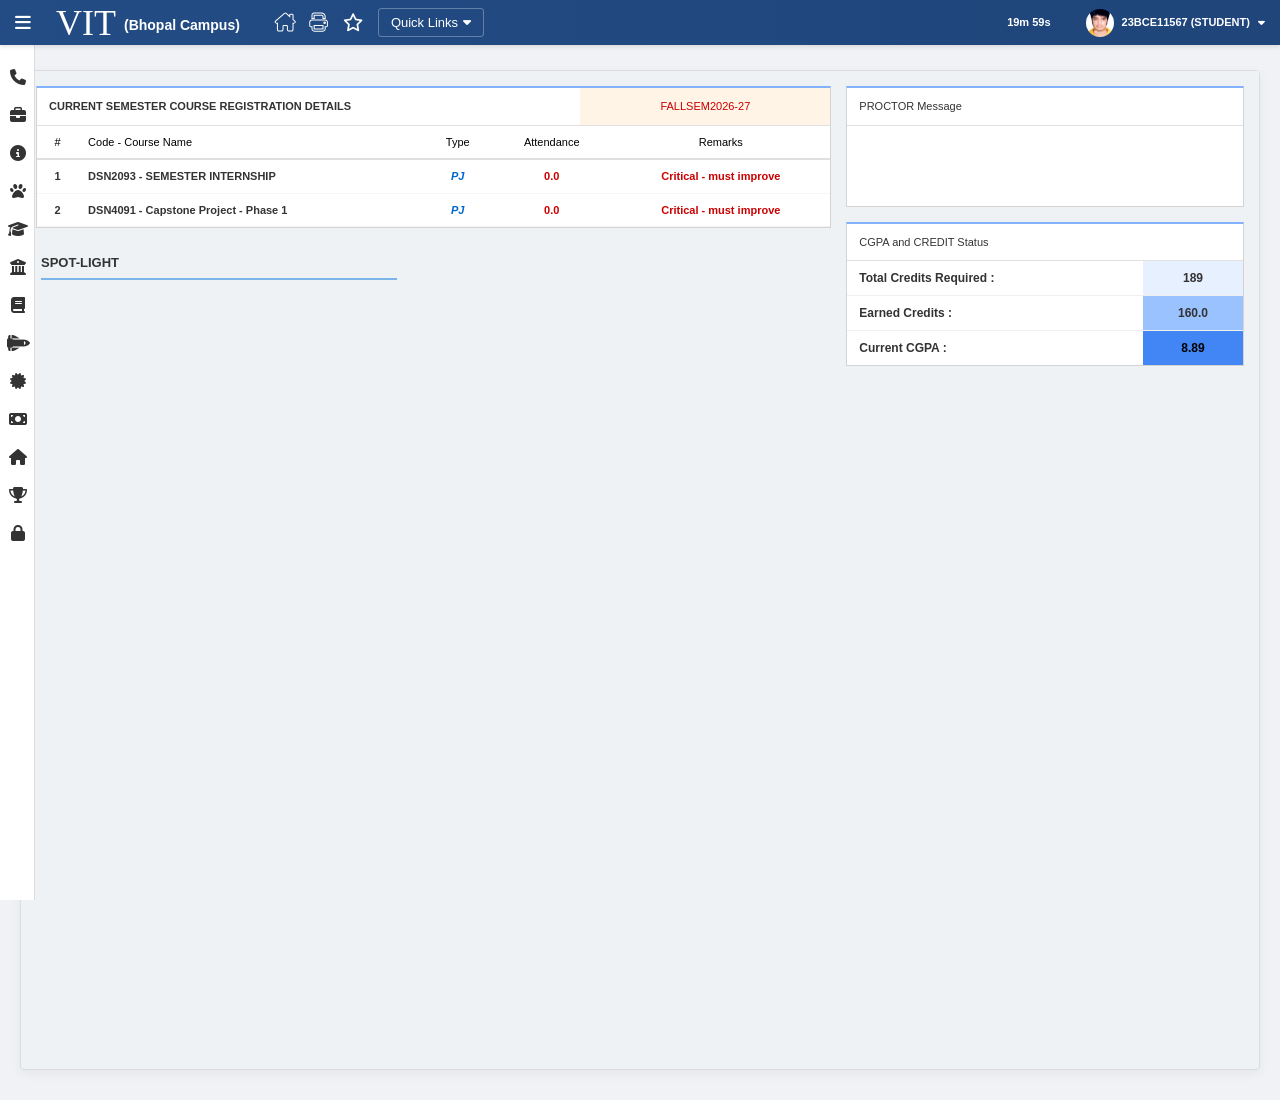
<file: index.html>
<!DOCTYPE html>
<html lang="en">

<head>
    <meta charset="UTF-8">
    <meta name="viewport" content="width=720">
    <title>VIT Bhopal Student Portal Clone</title>
    <link rel="stylesheet" href="styles.css?v=2">
    <!-- FontAwesome for Icons -->
    <link rel="stylesheet" href="https://cdnjs.cloudflare.com/ajax/libs/font-awesome/6.4.0/css/all.min.css">
    <!-- Google Fonts -->
</head>

<body>

    <!-- Top Navbar -->
    <nav class="navbar">
        <div class="nav-left">
            <button class="hamburger-btn" id="hamburger-btn"><i class="fa-solid fa-bars"></i></button>
            <div class="logo-group">
                <span class="vit-logo">VIT</span>
                <span class="campus-text">(Bhopal Campus)</span>
            </div>
            <div class="nav-actions">
                <button class="icon-btn" onclick="window.location.href='index.html'"><i class="fa-solid fa-house-chimney" style="color: transparent; -webkit-text-stroke: 1px #ffffff;"></i></button>
                <button class="icon-btn"><i class="fa-solid fa-print" style="color: transparent; -webkit-text-stroke: 1px #ffffff;"></i></button>
                <button class="icon-btn"><i class="fa-regular fa-star"></i></button>
                <button class="dropdown-btn">Quick Links <i class="fa-solid fa-caret-down"
                        style="margin-left:5px;"></i></button>
            </div>
        </div>
        <div class="nav-right">
            <div class="session-timer">
                <span id="session-timer">Session Time : 17m 22s</span>
            </div>
            <div class="user-profile-nav">
                <img src="image.png" alt="User" class="avatar-small">
                <span class="user-id">23BCE11567 (STUDENT) <i class="fa-solid fa-caret-down"
                        style="margin-left:5px;"></i></span>
            </div>
        </div>
    </nav>

    <div class="main-container">
        <!-- Left Sidebar -->
        <aside class="sidebar" id="sidebar">
            <div class="sidebar-item">
                <button class="sidebar-icon"><i class="fa-solid fa-phone"></i></button>
                <div class="popup-menu" style="min-width: 150px; padding:0;">
                    <div class="popup-item" style="padding: 10px 20px;"><i class="fa-solid fa-phone"
                            style="font-size:12px; margin-right: 5px"></i> Contact Us</div>
                </div>
            </div>
            <div class="sidebar-item">
                <button class="sidebar-icon"><i class="fa-solid fa-briefcase"></i></button>
                <div class="popup-menu">
                    <div class="popup-title">My Info</div>
                    <a href="profile.html" class="popup-item" style="text-decoration:none; color:inherit; display:block;"><i class="fa-regular fa-circle-dot"></i> Profile</a>
                    <a href="credentials.html" class="popup-item" style="text-decoration:none; color:inherit; display:block;"><i class="fa-regular fa-circle-dot"></i> Credentials</a>
                    <div class="popup-item"><i class="fa-regular fa-circle-dot"></i> Acknowledgement View</div>
                    <div class="popup-item"><i class="fa-regular fa-circle-dot"></i> Student Bank Info</div>
                    <div class="popup-item"><i class="fa-regular fa-circle-dot"></i> AAPAR ID Upload</div>
                </div>
            </div>
            <div class="sidebar-item">
                <button class="sidebar-icon"><i class="fa-solid fa-circle-info"></i></button>
                <div class="popup-menu">
                    <div class="popup-title">Info Corner</div>
                    <div class="popup-item"><i class="fa-regular fa-circle-dot"></i> FAQ</div>
                    <div class="popup-item"><i class="fa-regular fa-circle-dot"></i> Spotlight</div>
                    <div class="popup-item"><i class="fa-regular fa-circle-dot"></i> General</div>
                </div>
            </div>
            <div class="sidebar-item">
                <button class="sidebar-icon"><i class="fa-solid fa-paw"></i></button>
                <div class="popup-menu">
                    <div class="popup-title">Proctor</div>
                    <div class="popup-item"><i class="fa-regular fa-circle-dot"></i> Proctor Details</div>
                    <div class="popup-item"><i class="fa-regular fa-circle-dot"></i> Proctor Message</div>
                </div>
            </div>
            <div class="sidebar-item">
                <button class="sidebar-icon"><i class="fa-solid fa-graduation-cap"></i></button>
                <div class="popup-menu">
                    <div class="popup-title">Academics</div>
                    <div class="popup-item"><i class="fa-regular fa-circle-dot"></i> Faculty Info</div>
                    <div class="popup-item"><i class="fa-regular fa-circle-dot"></i> Class Messages</div>
                    <div class="popup-item"><i class="fa-regular fa-circle-dot"></i> My Curriculum</div>
                    <div class="popup-item"><i class="fa-regular fa-circle-dot"></i> Time Table</div>
                    <div class="popup-item"><i class="fa-regular fa-circle-dot"></i> Class Attendance</div>
                    <div class="popup-item"><i class="fa-regular fa-circle-dot"></i> Course Page</div>
                    <div class="popup-item"><i class="fa-regular fa-circle-dot"></i> QCM View</div>
                    <div class="popup-item"><i class="fa-regular fa-circle-dot"></i> Academics Calendar</div>
                    <div class="popup-item"><i class="fa-regular fa-circle-dot"></i> Course Withdraw</div>
                </div>
            </div>
            <div class="sidebar-item">
                <button class="sidebar-icon"><i class="fa-solid fa-building-columns"></i></button>
                <div class="popup-menu">
                    <div class="popup-title">Research</div>
                    <div class="popup-item"><i class="fa-regular fa-circle-dot"></i> My Research Profile</div>
                    <div class="popup-item"><i class="fa-regular fa-circle-dot"></i> Course Work Registration</div>
                    <div class="popup-item"><i class="fa-regular fa-circle-dot"></i> Registration Status</div>
                    <div class="popup-item"><i class="fa-regular fa-circle-dot"></i> Meeting info</div>
                </div>
            </div>
            <div class="sidebar-item">
                <button class="sidebar-icon"><i class="fa-solid fa-book"></i></button>
                <div class="popup-menu">
                    <div class="popup-title">Examination</div>
                    <div class="popup-item"><i class="fa-regular fa-circle-dot"></i> Exam Schedule</div>
                    <div class="popup-item"><i class="fa-regular fa-circle-dot"></i> Online Exam Schedule</div>
                    <div class="popup-item"><i class="fa-regular fa-circle-dot"></i> Offline Exam Schedule</div>
                    <div class="popup-item"><i class="fa-regular fa-circle-dot"></i> Marks</div>
                    <div class="popup-item"><i class="fa-regular fa-circle-dot"></i> Grades</div>
                    <div class="popup-item"><i class="fa-regular fa-circle-dot"></i> Paper See/Rev</div>
                    <div class="popup-item"><i class="fa-regular fa-circle-dot"></i> Grade History</div>
                    <div class="popup-item"><i class="fa-regular fa-circle-dot"></i> Arrear/ReFAT Details</div>
                    <div class="popup-item"><i class="fa-regular fa-circle-dot"></i> Re-Exam Application</div>
                    <div class="popup-item"><i class="fa-regular fa-circle-dot"></i> Supplementry Registration</div>
                </div>
            </div>
            <div class="sidebar-item">
                <button class="sidebar-icon"><i class="fa-solid fa-space-shuttle shuttle-icon"></i></button>
                <div class="popup-menu">
                    <div class="popup-title">Services</div>
                    <div class="popup-item"><i class="fa-regular fa-circle-dot"></i> PAT Registration</div>
                    <div class="popup-item"><i class="fa-regular fa-circle-dot"></i> Transcript Request</div>
                    <div class="popup-item"><i class="fa-regular fa-circle-dot"></i> Late Hour Request</div>
                    <div class="popup-item"><i class="fa-regular fa-circle-dot"></i> Water Facility</div>
                    <div class="popup-item"><i class="fa-regular fa-circle-dot"></i> Transport Facility</div>
                </div>
            </div>
            <div class="sidebar-item">
                <button class="sidebar-icon"><i class="fa-solid fa-certificate"></i></button>
                <div class="popup-menu">
                    <div class="popup-title">Bonafide</div>
                    <div class="popup-item"><i class="fa-regular fa-circle-dot"></i> Apply Bonafide</div>
                </div>
            </div>
            <div class="sidebar-item">
                <button class="sidebar-icon"><i class="fa-solid fa-money-bill"></i></button>
                <div class="popup-menu">
                    <div class="popup-title">Online Payments</div>
                    <div class="popup-item"><i class="fa-regular fa-circle-dot"></i> Payments</div>
                    <div class="popup-item"><i class="fa-regular fa-circle-dot"></i> Payment Receipts</div>
                    <div class="popup-item"><i class="fa-regular fa-circle-dot"></i> Fees Intimation</div>
                    <div class="popup-item"><i class="fa-regular fa-circle-dot"></i> Hostel Fees Intimation</div>
                </div>
            </div>
            <div class="sidebar-item">
                <button class="sidebar-icon"><i class="fa-solid fa-house"></i></button>
                <div class="popup-menu">
                    <div class="popup-title">Hostels</div>
                    <div class="popup-item"><i class="fa-regular fa-circle-dot"></i> Leave Request</div>
                    <div class="popup-item"><i class="fa-regular fa-circle-dot"></i> Leave History</div>
                    <div class="popup-item"><i class="fa-regular fa-circle-dot"></i> Biometric Report</div>
                    <div class="popup-item"><i class="fa-regular fa-circle-dot"></i> Hostel Room Allotment</div>
                </div>
            </div>
            <div class="sidebar-item">
                <button class="sidebar-icon"><i class="fa-solid fa-trophy"></i></button>
                <div class="popup-menu">
                    <div class="popup-title">SW Events</div>
                    <div class="popup-item"><i class="fa-regular fa-circle-dot"></i> Event Requisition</div>
                    <div class="popup-item"><i class="fa-regular fa-circle-dot"></i> Event Attendance</div>
                    <div class="popup-item"><i class="fa-regular fa-circle-dot"></i> Event Registration</div>
                </div>
            </div>
            <div class="sidebar-item">
                <button class="sidebar-icon"><i class="fa-solid fa-lock"></i></button>
                <div class="popup-menu">
                    <div class="popup-title">My Account</div>
                    <div class="popup-item"><i class="fa-regular fa-circle-dot"></i> Backup Codes</div>
                    <div class="popup-item"><i class="fa-regular fa-circle-dot"></i> Change Password</div>
                </div>
            </div>
        </aside>

        <!-- Main Content Area -->
        <main class="content-area" style="background-color: #eef2f5;">
    <div class="homepage-grid">
        <div class="homepage-left">
            <!-- CURRENT SEMESTER COURSE REGISTRATION DETAILS -->
            <div class="home-card">
                <div class="header-with-badge">
                    <div class="header-title">CURRENT SEMESTER COURSE REGISTRATION DETAILS</div>
                    <div class="badge-light">FALLSEM2026-27</div>
                </div>
                <div class="home-card-body p-0">
                    <table class="home-table">
                        <thead>
                            <tr>
                                <th>#</th>
                                <th>Code - Course Name</th>
                                <th>Type</th>
                                <th>Attendance</th>
                                <th>Remarks</th>
                            </tr>
                        </thead>
                        <tbody>
                            <tr>
                                <td>1</td>
                                <td>DSN2093 - SEMESTER INTERNSHIP</td>
                                <td class="text-blue italic">PJ</td>
                                <td class="text-red">0.0</td>
                                <td class="text-red">Critical - must improve</td>
                            </tr>
                            <tr>
                                <td>2</td>
                                <td>DSN4091 - Capstone Project - Phase 1</td>
                                <td class="text-blue italic">PJ</td>
                                <td class="text-red">0.0</td>
                                <td class="text-red">Critical - must improve</td>
                            </tr>
                        </tbody>
                    </table>
                </div>
            </div>

            <!-- SPOT-LIGHT -->
            <div class="spotlight-container">
                <div class="spotlight-text">SPOT-LIGHT</div>
            </div>
        </div>

        <div class="homepage-right">
            <!-- PROCTOR Message -->
            <div class="home-card">
                <div class="home-card-header" style="padding: 10px 12px; font-weight: normal; font-size: 11px;">
                    PROCTOR Message
                </div>
                <div class="home-card-body" style="height: 80px;">
                </div>
            </div>

            <!-- CGPA and CREDIT Status -->
            <div class="home-card mt-3">
                <div class="home-card-header" style="padding: 10px 12px; font-weight: normal; font-size: 11px;">
                    CGPA and CREDIT Status
                </div>
                <div class="home-card-body p-0">
                    <table class="home-table no-border">
                        <tbody>
                            <tr>
                                <td>Total Credits Required :</td>
                                <td class="bg-light-blue1">189</td>
                            </tr>
                            <tr>
                                <td>Earned Credits :</td>
                                <td class="bg-light-blue2">160.0</td>
                            </tr>
                            <tr>
                                <td>Current CGPA :</td>
                                <td class="bg-blue-primary" style="color: black !important;">8.89</td>
                            </tr>
                        </tbody>
                    </table>
                </div>
            </div>
        </div>
    </div>
</main>
    </div>

    <script src="script.js"></script>
    <!-- VTOP Menu Drawer -->
    <div class="vtop-drawer-overlay" id="vtopDrawerOverlay"></div>
    <div class="vtop-drawer" id="vtopDrawer">
        <div class="vtop-drawer-header">
            <span>VTOP Menu</span>
            <button class="drawer-close-btn" id="drawerCloseBtn"><i class="fa-solid fa-bars"></i></button>
        </div>
        <div class="vtop-drawer-body">
            <a href="#" class="drawer-item-link">
                <div><i class="fa-solid fa-phone"></i> Contact Us</div>
            </a>
            
            <div class="drawer-item accordion-drawer active">
                <div class="drawer-item-header">
                    <div><i class="fa-solid fa-briefcase"></i> My Info</div>
                    <i class="fa-solid fa-chevron-down drawer-chevron"></i>
                </div>
                <div class="drawer-submenu">
                    <a href="profile.html"><i class="fa-regular fa-circle-dot"></i> Profile</a>
                    <a href="credentials.html"><i class="fa-regular fa-circle-dot"></i> Credentials</a>
                    <a href="#"><i class="fa-regular fa-circle-dot"></i> Acknowledgement View</a>
                    <a href="#"><i class="fa-regular fa-circle-dot"></i> Student Bank Info</a>
                    <a href="#"><i class="fa-regular fa-circle-dot"></i> AAPAR ID Upload</a>
                </div>
            </div>
            
            <div class="drawer-item accordion-drawer">
                <div class="drawer-item-header">
                    <div><i class="fa-solid fa-circle-info"></i> Info Corner</div>
                    <i class="fa-solid fa-chevron-down drawer-chevron"></i>
                </div>
                <div class="drawer-submenu">
                    <a href="#"><i class="fa-regular fa-circle-dot"></i> FAQ</a>
                    <a href="#"><i class="fa-regular fa-circle-dot"></i> Spotlight</a>
                    <a href="#"><i class="fa-regular fa-circle-dot"></i> General</a>
                </div>
            </div>
            
            <div class="drawer-item accordion-drawer">
                <div class="drawer-item-header">
                    <div><i class="fa-solid fa-paw"></i> Proctor</div>
                    <i class="fa-solid fa-chevron-down drawer-chevron"></i>
                </div>
                <div class="drawer-submenu">
                    <a href="#"><i class="fa-regular fa-circle-dot"></i> Proctor Details</a>
                    <a href="#"><i class="fa-regular fa-circle-dot"></i> Proctor Message</a>
                </div>
            </div>

            <div class="drawer-item accordion-drawer">
                <div class="drawer-item-header">
                    <div><i class="fa-solid fa-graduation-cap"></i> Academics</div>
                    <i class="fa-solid fa-chevron-down drawer-chevron"></i>
                </div>
                <div class="drawer-submenu">
                    <a href="#"><i class="fa-regular fa-circle-dot"></i> Faculty Info</a>
                    <a href="#"><i class="fa-regular fa-circle-dot"></i> Class Messages</a>
                    <a href="#"><i class="fa-regular fa-circle-dot"></i> My Curriculum</a>
                    <a href="#"><i class="fa-regular fa-circle-dot"></i> Time Table</a>
                    <a href="#"><i class="fa-regular fa-circle-dot"></i> Class Attendance</a>
                    <a href="#"><i class="fa-regular fa-circle-dot"></i> Course Page</a>
                </div>
            </div>

            <div class="drawer-item accordion-drawer">
                <div class="drawer-item-header">
                    <div><i class="fa-solid fa-building-columns"></i> Research</div>
                    <i class="fa-solid fa-chevron-down drawer-chevron"></i>
                </div>
                <div class="drawer-submenu">
                    <a href="#"><i class="fa-regular fa-circle-dot"></i> My Research Profile</a>
                    <a href="#"><i class="fa-regular fa-circle-dot"></i> Course Work Registration</a>
                    <a href="#"><i class="fa-regular fa-circle-dot"></i> Registration Status</a>
                    <a href="#"><i class="fa-regular fa-circle-dot"></i> Meeting info</a>
                </div>
            </div>

            <div class="drawer-item accordion-drawer">
                <div class="drawer-item-header">
                    <div><i class="fa-solid fa-book"></i> Examination</div>
                    <i class="fa-solid fa-chevron-down drawer-chevron"></i>
                </div>
                <div class="drawer-submenu">
                    <a href="#"><i class="fa-regular fa-circle-dot"></i> Exam Schedule</a>
                    <a href="#"><i class="fa-regular fa-circle-dot"></i> Marks</a>
                    <a href="#"><i class="fa-regular fa-circle-dot"></i> Grades</a>
                </div>
            </div>

            <div class="drawer-item accordion-drawer">
                <div class="drawer-item-header">
                    <div><i class="fa-solid fa-space-shuttle shuttle-icon"></i> Services</div>
                    <i class="fa-solid fa-chevron-down drawer-chevron"></i>
                </div>
                <div class="drawer-submenu">
                    <a href="#"><i class="fa-regular fa-circle-dot"></i> PAT Registration</a>
                    <a href="#"><i class="fa-regular fa-circle-dot"></i> Transcript Request</a>
                </div>
            </div>

            <div class="drawer-item accordion-drawer">
                <div class="drawer-item-header">
                    <div><i class="fa-solid fa-certificate"></i> Bonafide</div>
                    <i class="fa-solid fa-chevron-down drawer-chevron"></i>
                </div>
                <div class="drawer-submenu">
                    <a href="#"><i class="fa-regular fa-circle-dot"></i> Apply Bonafide</a>
                </div>
            </div>

            <div class="drawer-item accordion-drawer">
                <div class="drawer-item-header">
                    <div><i class="fa-solid fa-money-bill"></i> Online Payments</div>
                    <i class="fa-solid fa-chevron-down drawer-chevron"></i>
                </div>
                <div class="drawer-submenu">
                    <a href="#"><i class="fa-regular fa-circle-dot"></i> Payments</a>
                </div>
            </div>

            <div class="drawer-item accordion-drawer">
                <div class="drawer-item-header">
                    <div><i class="fa-solid fa-house"></i> Hostels</div>
                    <i class="fa-solid fa-chevron-down drawer-chevron"></i>
                </div>
                <div class="drawer-submenu">
                    <a href="#"><i class="fa-regular fa-circle-dot"></i> Leave Request</a>
                </div>
            </div>

            <div class="drawer-item accordion-drawer">
                <div class="drawer-item-header">
                    <div><i class="fa-solid fa-trophy"></i> SW Events</div>
                    <i class="fa-solid fa-chevron-down drawer-chevron"></i>
                </div>
                <div class="drawer-submenu">
                    <a href="#"><i class="fa-regular fa-circle-dot"></i> Event Registration</a>
                </div>
            </div>

            <div class="drawer-item accordion-drawer">
                <div class="drawer-item-header">
                    <div><i class="fa-solid fa-lock"></i> My Account</div>
                    <i class="fa-solid fa-chevron-down drawer-chevron"></i>
                </div>
                <div class="drawer-submenu">
                    <a href="#"><i class="fa-regular fa-circle-dot"></i> Change Password</a>
                </div>
            </div>

        </div>
    </div>

</body>

</html>
</file>
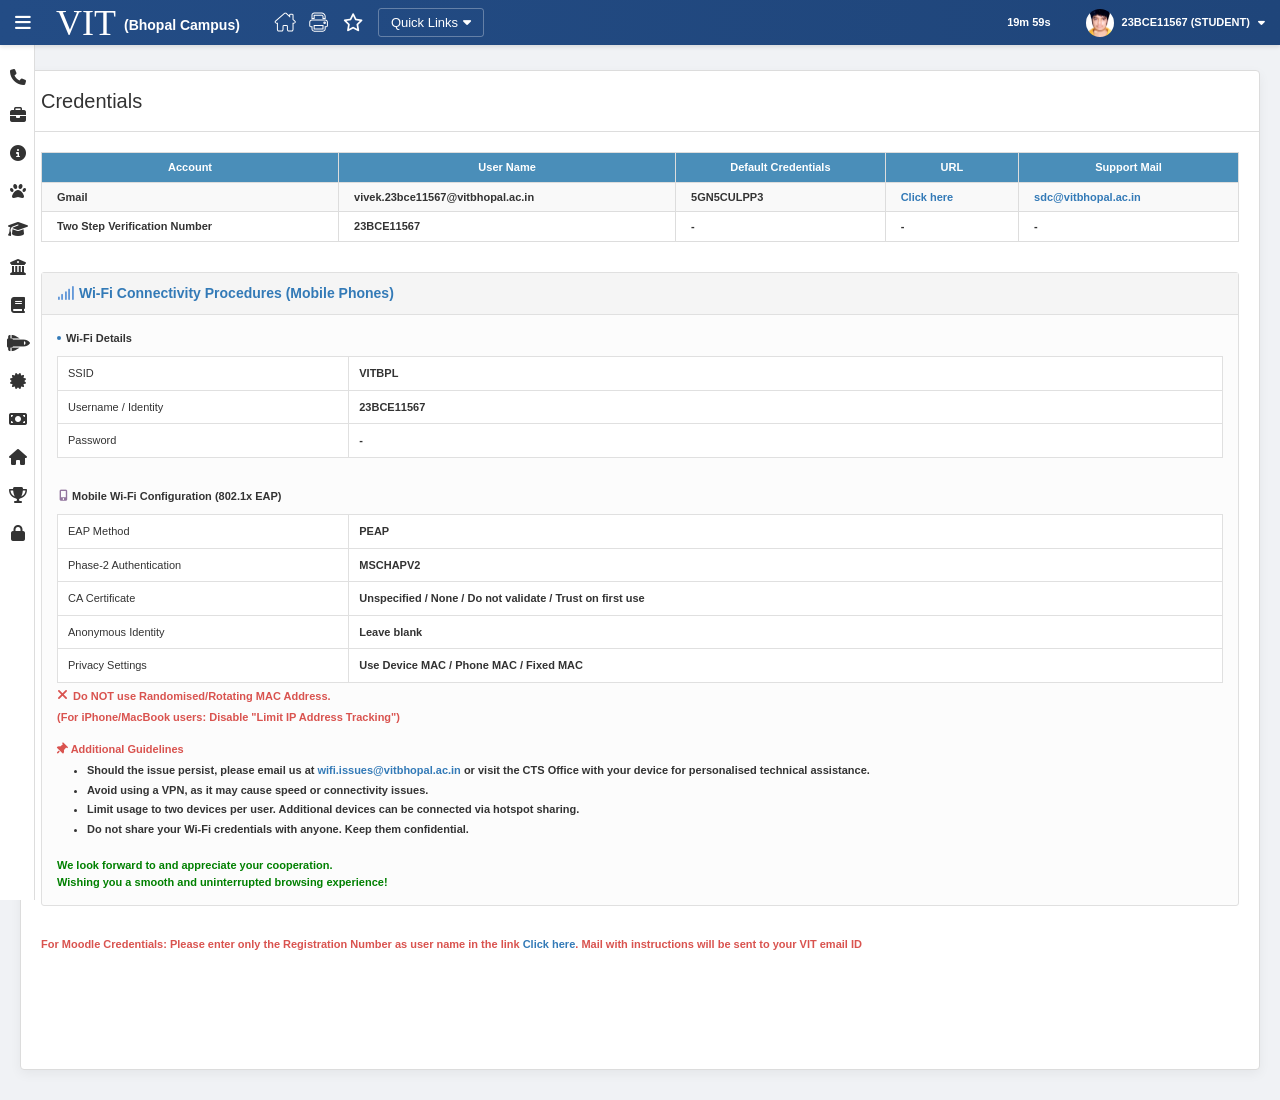
<file: credentials.html>
<!DOCTYPE html>
<html lang="en">

<head>
    <meta charset="UTF-8">
    <meta name="viewport" content="width=720">
    <title>VTOP - Credentials</title>
    <link rel="stylesheet" href="styles.css">
    <link rel="stylesheet" href="https://cdnjs.cloudflare.com/ajax/libs/font-awesome/6.4.0/css/all.min.css">
</head>

<body>

    <!-- Top Navbar -->
    <nav class="navbar">
        <div class="nav-left">
            <button class="hamburger-btn" id="hamburger-btn"><i class="fa-solid fa-bars"></i></button>
            <div class="logo-group">
                <span class="vit-logo">VIT</span>
                <span class="campus-text">(Bhopal Campus)</span>
            </div>
            <div class="nav-actions">
                <button class="icon-btn" onclick="window.location.href='index.html'"><i class="fa-solid fa-house-chimney"
                        style="color: transparent; -webkit-text-stroke: 1px #ffffff;"></i></button>
                <button class="icon-btn"><i class="fa-solid fa-print"
                        style="color: transparent; -webkit-text-stroke: 1px #ffffff;"></i></button>
                <button class="icon-btn"><i class="fa-regular fa-star"></i></button>
                <button class="dropdown-btn">Quick Links <i class="fa-solid fa-caret-down"
                        style="margin-left:5px;"></i></button>
            </div>
        </div>
        <div class="nav-right">
            <div class="session-timer">
                <span id="session-timer">Session Time : 19m 35s</span>
            </div>
            <div class="user-profile-nav">
                <img src="image.png" alt="User" class="avatar-small">
                <span class="user-id">23BCE11567 (STUDENT) <i class="fa-solid fa-caret-down"
                        style="margin-left:5px;"></i></span>
            </div>
        </div>
    </nav>

    <div class="main-container">
        <!-- Left Sidebar -->
        <aside class="sidebar" id="sidebar">
            <div class="sidebar-item">
                <button class="sidebar-icon"><i class="fa-solid fa-phone"></i></button>
                <div class="popup-menu" style="min-width: 150px; padding:0;">
                    <div class="popup-item" style="padding: 10px 20px;"><i class="fa-solid fa-phone"
                            style="font-size:12px; margin-right: 5px"></i> Contact Us</div>
                </div>
            </div>
            <div class="sidebar-item">
                <button class="sidebar-icon"><i class="fa-solid fa-briefcase"></i></button>
                <div class="popup-menu">
                    <div class="popup-title">My Info</div>
                    <a href="profile.html" class="popup-item" style="text-decoration:none; color:inherit; display:block;"><i class="fa-regular fa-circle-dot"></i> Profile</a>
                    <a href="credentials.html" class="popup-item" style="text-decoration:none; color:inherit; display:block;"><i class="fa-regular fa-circle-dot"></i> Credentials</a>
                    <div class="popup-item"><i class="fa-regular fa-circle-dot"></i> Acknowledgement View</div>
                    <div class="popup-item"><i class="fa-regular fa-circle-dot"></i> Student Bank Info</div>
                    <div class="popup-item"><i class="fa-regular fa-circle-dot"></i> AAPAR ID Upload</div>
                </div>
            </div>
            <div class="sidebar-item">
                <button class="sidebar-icon"><i class="fa-solid fa-circle-info"></i></button>
                <div class="popup-menu">
                    <div class="popup-title">Info Corner</div>
                    <div class="popup-item"><i class="fa-regular fa-circle-dot"></i> FAQ</div>
                    <div class="popup-item"><i class="fa-regular fa-circle-dot"></i> Spotlight</div>
                    <div class="popup-item"><i class="fa-regular fa-circle-dot"></i> General</div>
                </div>
            </div>
            <div class="sidebar-item">
                <button class="sidebar-icon"><i class="fa-solid fa-paw"></i></button>
                <div class="popup-menu">
                    <div class="popup-title">Proctor</div>
                    <div class="popup-item"><i class="fa-regular fa-circle-dot"></i> Proctor Details</div>
                    <div class="popup-item"><i class="fa-regular fa-circle-dot"></i> Proctor Message</div>
                </div>
            </div>
            <div class="sidebar-item">
                <button class="sidebar-icon"><i class="fa-solid fa-graduation-cap"></i></button>
                <div class="popup-menu">
                    <div class="popup-title">Academics</div>
                    <div class="popup-item"><i class="fa-regular fa-circle-dot"></i> Faculty Info</div>
                    <div class="popup-item"><i class="fa-regular fa-circle-dot"></i> Class Messages</div>
                    <div class="popup-item"><i class="fa-regular fa-circle-dot"></i> My Curriculum</div>
                    <div class="popup-item"><i class="fa-regular fa-circle-dot"></i> Time Table</div>
                    <div class="popup-item"><i class="fa-regular fa-circle-dot"></i> Class Attendance</div>
                    <div class="popup-item"><i class="fa-regular fa-circle-dot"></i> Course Page</div>
                    <div class="popup-item"><i class="fa-regular fa-circle-dot"></i> QCM View</div>
                    <div class="popup-item"><i class="fa-regular fa-circle-dot"></i> Academics Calendar</div>
                    <div class="popup-item"><i class="fa-regular fa-circle-dot"></i> Course Withdraw</div>
                </div>
            </div>
            <div class="sidebar-item">
                <button class="sidebar-icon"><i class="fa-solid fa-building-columns"></i></button>
                <div class="popup-menu">
                    <div class="popup-title">Research</div>
                    <div class="popup-item"><i class="fa-regular fa-circle-dot"></i> My Research Profile</div>
                    <div class="popup-item"><i class="fa-regular fa-circle-dot"></i> Course Work Registration</div>
                    <div class="popup-item"><i class="fa-regular fa-circle-dot"></i> Registration Status</div>
                    <div class="popup-item"><i class="fa-regular fa-circle-dot"></i> Meeting info</div>
                </div>
            </div>
            <div class="sidebar-item">
                <button class="sidebar-icon"><i class="fa-solid fa-book"></i></button>
                <div class="popup-menu">
                    <div class="popup-title">Examination</div>
                    <div class="popup-item"><i class="fa-regular fa-circle-dot"></i> Exam Schedule</div>
                    <div class="popup-item"><i class="fa-regular fa-circle-dot"></i> Online Exam Schedule</div>
                    <div class="popup-item"><i class="fa-regular fa-circle-dot"></i> Offline Exam Schedule</div>
                    <div class="popup-item"><i class="fa-regular fa-circle-dot"></i> Marks</div>
                    <div class="popup-item"><i class="fa-regular fa-circle-dot"></i> Grades</div>
                    <div class="popup-item"><i class="fa-regular fa-circle-dot"></i> Paper See/Rev</div>
                    <div class="popup-item"><i class="fa-regular fa-circle-dot"></i> Grade History</div>
                    <div class="popup-item"><i class="fa-regular fa-circle-dot"></i> Arrear/ReFAT Details</div>
                    <div class="popup-item"><i class="fa-regular fa-circle-dot"></i> Re-Exam Application</div>
                    <div class="popup-item"><i class="fa-regular fa-circle-dot"></i> Supplementry Registration</div>
                </div>
            </div>
            <div class="sidebar-item">
                <button class="sidebar-icon"><i class="fa-solid fa-space-shuttle shuttle-icon"></i></button>
                <div class="popup-menu">
                    <div class="popup-title">Services</div>
                    <div class="popup-item"><i class="fa-regular fa-circle-dot"></i> PAT Registration</div>
                    <div class="popup-item"><i class="fa-regular fa-circle-dot"></i> Transcript Request</div>
                    <div class="popup-item"><i class="fa-regular fa-circle-dot"></i> Late Hour Request</div>
                    <div class="popup-item"><i class="fa-regular fa-circle-dot"></i> Water Facility</div>
                    <div class="popup-item"><i class="fa-regular fa-circle-dot"></i> Transport Facility</div>
                </div>
            </div>
            <div class="sidebar-item">
                <button class="sidebar-icon"><i class="fa-solid fa-certificate"></i></button>
                <div class="popup-menu">
                    <div class="popup-title">Bonafide</div>
                    <div class="popup-item"><i class="fa-regular fa-circle-dot"></i> Apply Bonafide</div>
                </div>
            </div>
            <div class="sidebar-item">
                <button class="sidebar-icon"><i class="fa-solid fa-money-bill"></i></button>
                <div class="popup-menu">
                    <div class="popup-title">Online Payments</div>
                    <div class="popup-item"><i class="fa-regular fa-circle-dot"></i> Payments</div>
                    <div class="popup-item"><i class="fa-regular fa-circle-dot"></i> Payment Receipts</div>
                    <div class="popup-item"><i class="fa-regular fa-circle-dot"></i> Fees Intimation</div>
                    <div class="popup-item"><i class="fa-regular fa-circle-dot"></i> Hostel Fees Intimation</div>
                </div>
            </div>
            <div class="sidebar-item">
                <button class="sidebar-icon"><i class="fa-solid fa-house"></i></button>
                <div class="popup-menu">
                    <div class="popup-title">Hostels</div>
                    <div class="popup-item"><i class="fa-regular fa-circle-dot"></i> Leave Request</div>
                    <div class="popup-item"><i class="fa-regular fa-circle-dot"></i> Leave History</div>
                    <div class="popup-item"><i class="fa-regular fa-circle-dot"></i> Biometric Report</div>
                    <div class="popup-item"><i class="fa-regular fa-circle-dot"></i> Hostel Room Allotment</div>
                </div>
            </div>
            <div class="sidebar-item">
                <button class="sidebar-icon"><i class="fa-solid fa-trophy"></i></button>
                <div class="popup-menu">
                    <div class="popup-title">SW Events</div>
                    <div class="popup-item"><i class="fa-regular fa-circle-dot"></i> Event Requisition</div>
                    <div class="popup-item"><i class="fa-regular fa-circle-dot"></i> Event Attendance</div>
                    <div class="popup-item"><i class="fa-regular fa-circle-dot"></i> Event Registration</div>
                </div>
            </div>
            <div class="sidebar-item">
                <button class="sidebar-icon"><i class="fa-solid fa-lock"></i></button>
                <div class="popup-menu">
                    <div class="popup-title">My Account</div>
                    <div class="popup-item"><i class="fa-regular fa-circle-dot"></i> Backup Codes</div>
                    <div class="popup-item"><i class="fa-regular fa-circle-dot"></i> Change Password</div>
                </div>
            </div>
        </aside>

        <!-- Main Content Area -->
        <main class="content-area">

            <div class="credentials-header">
                <h2>Credentials</h2>
            </div>

            <div class="credentials-content">
                <table class="cred-table">
                    <thead>
                        <tr>
                            <th>Account</th>
                            <th>User Name</th>
                            <th>Default Credentials</th>
                            <th>URL</th>
                            <th>Support Mail</th>
                        </tr>
                    </thead>
                    <tbody>
                        <tr>
                            <td>Gmail</td>
                            <td>vivek.23bce11567@vitbhopal.ac.in</td>
                            <td>5GN5CULPP3</td>
                            <td><a href="#">Click here</a></td>
                            <td><a href="mailto:sdc@vitbhopal.ac.in">sdc@vitbhopal.ac.in</a></td>
                        </tr>
                        <tr>
                            <td>Two Step Verification Number</td>
                            <td>23BCE11567</td>
                            <td>-</td>
                            <td>-</td>
                            <td>-</td>
                        </tr>
                    </tbody>
                </table>

                <div class="wifi-panel">
                    <div class="wifi-panel-header">
                        <i class="fa-solid fa-signal" style="color: #6398d8;"></i> Wi-Fi Connectivity Procedures (Mobile
                        Phones)
                    </div>

                    <div class="wifi-section">
                        <div class="wifi-subheader">
                            <div class="blue-dot"></div> Wi-Fi Details
                        </div>
                        <table class="wifi-info-table">
                            <tr>
                                <td class="wifi-label">SSID</td>
                                <td class="wifi-value">VITBPL</td>
                            </tr>
                            <tr>
                                <td class="wifi-label">Username / Identity</td>
                                <td class="wifi-value">23BCE11567</td>
                            </tr>
                            <tr>
                                <td class="wifi-label">Password</td>
                                <td class="wifi-value">-</td>
                            </tr>
                        </table>
                    </div>

                    <div class="wifi-section" style="margin-top: 15px;">
                        <div class="wifi-subheader" style="gap: 5px;">
                            <i class="fa-solid fa-mobile-screen-button" style="color: #92759e; margin-left: 2px;"></i>
                            Mobile Wi-Fi Configuration (802.1x EAP)
                        </div>
                        <table class="wifi-info-table">
                            <tr>
                                <td class="wifi-label">EAP Method</td>
                                <td class="wifi-value">PEAP</td>
                            </tr>
                            <tr>
                                <td class="wifi-label">Phase-2 Authentication</td>
                                <td class="wifi-value">MSCHAPV2</td>
                            </tr>
                            <tr>
                                <td class="wifi-label">CA Certificate</td>
                                <td class="wifi-value">Unspecified / None / Do not validate / Trust on first use</td>
                            </tr>
                            <tr>
                                <td class="wifi-label">Anonymous Identity</td>
                                <td class="wifi-value">Leave blank</td>
                            </tr>
                            <tr>
                                <td class="wifi-label">Privacy Settings</td>
                                <td class="wifi-value">Use Device MAC / Phone MAC / Fixed MAC</td>
                            </tr>
                        </table>
                    </div>

                    <div class="wifi-guidelines">
                        <div class="red-text bold" style="margin-bottom: 5px;">
                            <i class="fa-solid fa-xmark" style="font-size: 14px; margin-right: 2px;"></i> Do NOT use
                            Randomised/Rotating MAC Address.
                        </div>
                        <div class="red-text" style="margin-bottom: 15px;">
                            (For iPhone/MacBook users: Disable "Limit IP Address Tracking")
                        </div>

                        <div class="red-text bold" style="margin-bottom: 5px;">
                            <i class="fa-solid fa-thumbtack"
                                style="font-size: 12px; transform: rotate(45deg); margin-right: 2px;"></i> Additional
                            Guidelines
                        </div>
                        <ul class="guidelines-list">
                            <li>Should the issue persist, please email us at <a
                                    href="mailto:wifi.issues@vitbhopal.ac.in">wifi.issues@vitbhopal.ac.in</a> or visit
                                the CTS Office with your device for personalised technical assistance.</li>
                            <li>Avoid using a VPN, as it may cause speed or connectivity issues.</li>
                            <li>Limit usage to two devices per user. Additional devices can be connected via hotspot
                                sharing.</li>
                            <li>Do not share your Wi-Fi credentials with anyone. Keep them confidential.</li>
                        </ul>

                        <div class="green-text bold" style="margin-top: 20px;">We look forward to and appreciate your
                            cooperation.</div>
                        <div class="green-text bold">Wishing you a smooth and uninterrupted browsing experience!</div>
                    </div>
                </div>

                <div class="moodle-warning">
                    For Moodle Credentials: Please enter only the Registration Number as user name in the link <a
                        href="#">Click here</a>. Mail with instructions will be sent to your VIT email ID
                </div>
            </div>

        </main>
    </div>

    <script src="script.js"></script>
    <!-- VTOP Menu Drawer -->
    <div class="vtop-drawer-overlay" id="vtopDrawerOverlay"></div>
    <div class="vtop-drawer" id="vtopDrawer">
        <div class="vtop-drawer-header">
            <span>VTOP Menu</span>
            <button class="drawer-close-btn" id="drawerCloseBtn"><i class="fa-solid fa-bars"></i></button>
        </div>
        <div class="vtop-drawer-body">
            <a href="#" class="drawer-item-link">
                <div><i class="fa-solid fa-phone"></i> Contact Us</div>
            </a>
            
            <div class="drawer-item accordion-drawer active">
                <div class="drawer-item-header">
                    <div><i class="fa-solid fa-briefcase"></i> My Info</div>
                    <i class="fa-solid fa-chevron-down drawer-chevron"></i>
                </div>
                <div class="drawer-submenu">
                    <a href="profile.html"><i class="fa-regular fa-circle-dot"></i> Profile</a>
                    <a href="credentials.html"><i class="fa-regular fa-circle-dot"></i> Credentials</a>
                    <a href="#"><i class="fa-regular fa-circle-dot"></i> Acknowledgement View</a>
                    <a href="#"><i class="fa-regular fa-circle-dot"></i> Student Bank Info</a>
                    <a href="#"><i class="fa-regular fa-circle-dot"></i> AAPAR ID Upload</a>
                </div>
            </div>
            
            <div class="drawer-item accordion-drawer">
                <div class="drawer-item-header">
                    <div><i class="fa-solid fa-circle-info"></i> Info Corner</div>
                    <i class="fa-solid fa-chevron-down drawer-chevron"></i>
                </div>
                <div class="drawer-submenu">
                    <a href="#"><i class="fa-regular fa-circle-dot"></i> FAQ</a>
                    <a href="#"><i class="fa-regular fa-circle-dot"></i> Spotlight</a>
                    <a href="#"><i class="fa-regular fa-circle-dot"></i> General</a>
                </div>
            </div>
            
            <div class="drawer-item accordion-drawer">
                <div class="drawer-item-header">
                    <div><i class="fa-solid fa-paw"></i> Proctor</div>
                    <i class="fa-solid fa-chevron-down drawer-chevron"></i>
                </div>
                <div class="drawer-submenu">
                    <a href="#"><i class="fa-regular fa-circle-dot"></i> Proctor Details</a>
                    <a href="#"><i class="fa-regular fa-circle-dot"></i> Proctor Message</a>
                </div>
            </div>

            <div class="drawer-item accordion-drawer">
                <div class="drawer-item-header">
                    <div><i class="fa-solid fa-graduation-cap"></i> Academics</div>
                    <i class="fa-solid fa-chevron-down drawer-chevron"></i>
                </div>
                <div class="drawer-submenu">
                    <a href="#"><i class="fa-regular fa-circle-dot"></i> Faculty Info</a>
                    <a href="#"><i class="fa-regular fa-circle-dot"></i> Class Messages</a>
                    <a href="#"><i class="fa-regular fa-circle-dot"></i> My Curriculum</a>
                    <a href="#"><i class="fa-regular fa-circle-dot"></i> Time Table</a>
                    <a href="#"><i class="fa-regular fa-circle-dot"></i> Class Attendance</a>
                    <a href="#"><i class="fa-regular fa-circle-dot"></i> Course Page</a>
                </div>
            </div>

            <div class="drawer-item accordion-drawer">
                <div class="drawer-item-header">
                    <div><i class="fa-solid fa-building-columns"></i> Research</div>
                    <i class="fa-solid fa-chevron-down drawer-chevron"></i>
                </div>
                <div class="drawer-submenu">
                    <a href="#"><i class="fa-regular fa-circle-dot"></i> My Research Profile</a>
                    <a href="#"><i class="fa-regular fa-circle-dot"></i> Course Work Registration</a>
                    <a href="#"><i class="fa-regular fa-circle-dot"></i> Registration Status</a>
                    <a href="#"><i class="fa-regular fa-circle-dot"></i> Meeting info</a>
                </div>
            </div>

            <div class="drawer-item accordion-drawer">
                <div class="drawer-item-header">
                    <div><i class="fa-solid fa-book"></i> Examination</div>
                    <i class="fa-solid fa-chevron-down drawer-chevron"></i>
                </div>
                <div class="drawer-submenu">
                    <a href="#"><i class="fa-regular fa-circle-dot"></i> Exam Schedule</a>
                    <a href="#"><i class="fa-regular fa-circle-dot"></i> Marks</a>
                    <a href="#"><i class="fa-regular fa-circle-dot"></i> Grades</a>
                </div>
            </div>

            <div class="drawer-item accordion-drawer">
                <div class="drawer-item-header">
                    <div><i class="fa-solid fa-space-shuttle shuttle-icon"></i> Services</div>
                    <i class="fa-solid fa-chevron-down drawer-chevron"></i>
                </div>
                <div class="drawer-submenu">
                    <a href="#"><i class="fa-regular fa-circle-dot"></i> PAT Registration</a>
                    <a href="#"><i class="fa-regular fa-circle-dot"></i> Transcript Request</a>
                </div>
            </div>

            <div class="drawer-item accordion-drawer">
                <div class="drawer-item-header">
                    <div><i class="fa-solid fa-certificate"></i> Bonafide</div>
                    <i class="fa-solid fa-chevron-down drawer-chevron"></i>
                </div>
                <div class="drawer-submenu">
                    <a href="#"><i class="fa-regular fa-circle-dot"></i> Apply Bonafide</a>
                </div>
            </div>

            <div class="drawer-item accordion-drawer">
                <div class="drawer-item-header">
                    <div><i class="fa-solid fa-money-bill"></i> Online Payments</div>
                    <i class="fa-solid fa-chevron-down drawer-chevron"></i>
                </div>
                <div class="drawer-submenu">
                    <a href="#"><i class="fa-regular fa-circle-dot"></i> Payments</a>
                </div>
            </div>

            <div class="drawer-item accordion-drawer">
                <div class="drawer-item-header">
                    <div><i class="fa-solid fa-house"></i> Hostels</div>
                    <i class="fa-solid fa-chevron-down drawer-chevron"></i>
                </div>
                <div class="drawer-submenu">
                    <a href="#"><i class="fa-regular fa-circle-dot"></i> Leave Request</a>
                </div>
            </div>

            <div class="drawer-item accordion-drawer">
                <div class="drawer-item-header">
                    <div><i class="fa-solid fa-trophy"></i> SW Events</div>
                    <i class="fa-solid fa-chevron-down drawer-chevron"></i>
                </div>
                <div class="drawer-submenu">
                    <a href="#"><i class="fa-regular fa-circle-dot"></i> Event Registration</a>
                </div>
            </div>

            <div class="drawer-item accordion-drawer">
                <div class="drawer-item-header">
                    <div><i class="fa-solid fa-lock"></i> My Account</div>
                    <i class="fa-solid fa-chevron-down drawer-chevron"></i>
                </div>
                <div class="drawer-submenu">
                    <a href="#"><i class="fa-regular fa-circle-dot"></i> Change Password</a>
                </div>
            </div>

        </div>
    </div>

</body>

</html>
</file>
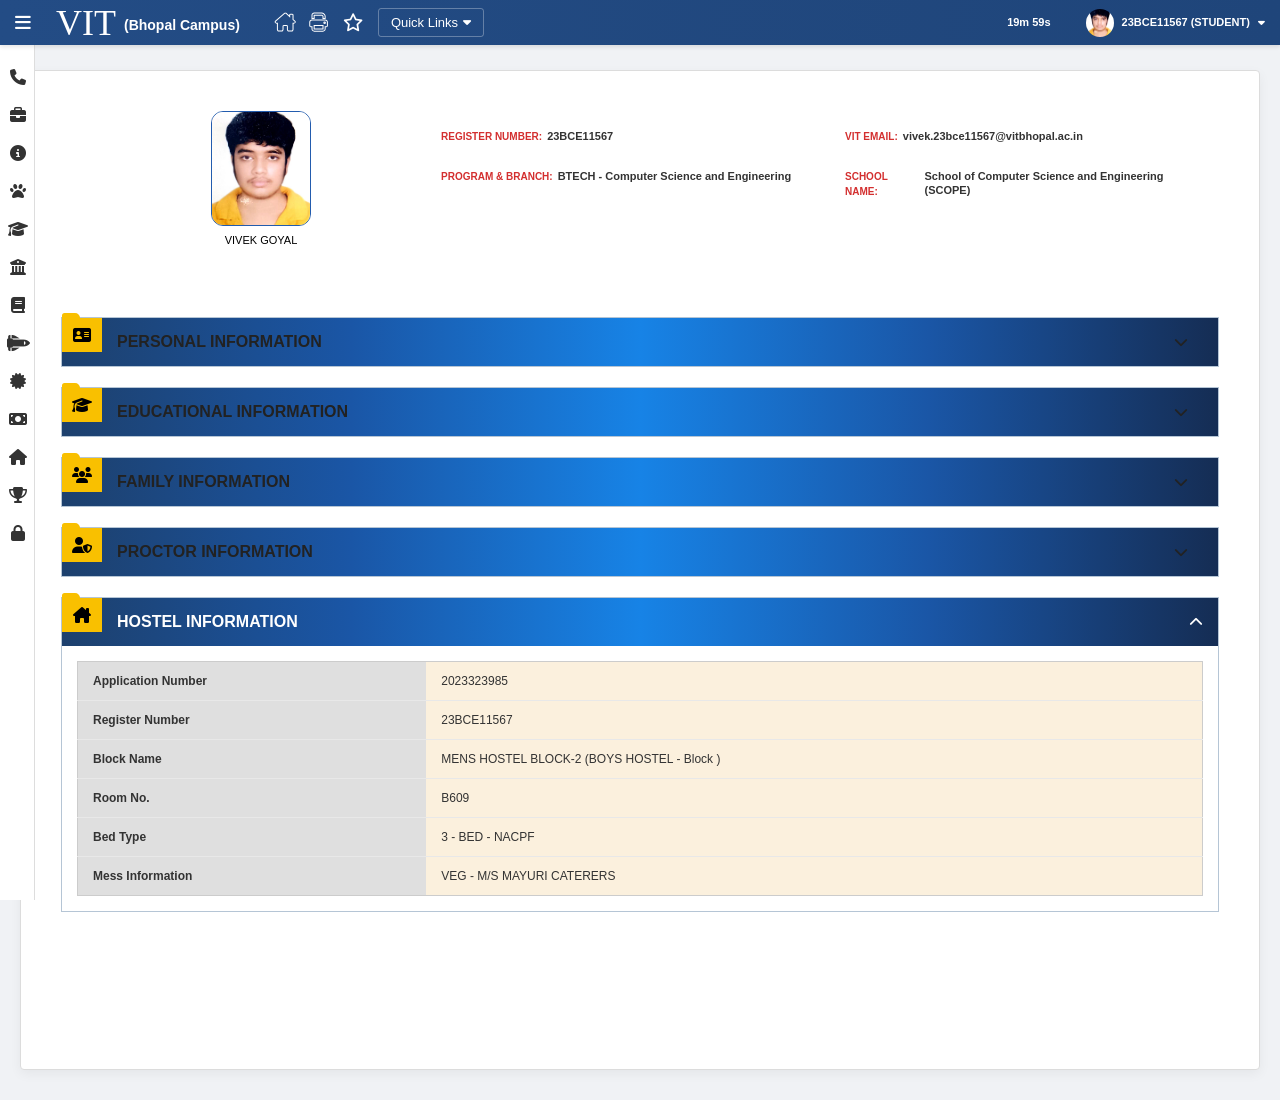
<file: profile.html>
<!DOCTYPE html>
<html lang="en">

<head>
    <meta charset="UTF-8">
    <meta name="viewport" content="width=720">
    <title>VIT Bhopal Student Portal Clone</title>
    <link rel="stylesheet" href="styles.css?v=2">
    <!-- FontAwesome for Icons -->
    <link rel="stylesheet" href="https://cdnjs.cloudflare.com/ajax/libs/font-awesome/6.4.0/css/all.min.css">
    <!-- Google Fonts -->
</head>

<body>

    <!-- Top Navbar -->
    <nav class="navbar">
        <div class="nav-left">
            <button class="hamburger-btn" id="hamburger-btn"><i class="fa-solid fa-bars"></i></button>
            <div class="logo-group">
                <span class="vit-logo">VIT</span>
                <span class="campus-text">(Bhopal Campus)</span>
            </div>
            <div class="nav-actions">
                <button class="icon-btn" onclick="window.location.href='index.html'"><i class="fa-solid fa-house-chimney" style="color: transparent; -webkit-text-stroke: 1px #ffffff;"></i></button>
                <button class="icon-btn"><i class="fa-solid fa-print" style="color: transparent; -webkit-text-stroke: 1px #ffffff;"></i></button>
                <button class="icon-btn"><i class="fa-regular fa-star"></i></button>
                <button class="dropdown-btn">Quick Links <i class="fa-solid fa-caret-down"
                        style="margin-left:5px;"></i></button>
            </div>
        </div>
        <div class="nav-right">
            <div class="session-timer">
                <span id="session-timer">Session Time : 17m 22s</span>
            </div>
            <div class="user-profile-nav">
                <img src="image.png" alt="User" class="avatar-small">
                <span class="user-id">23BCE11567 (STUDENT) <i class="fa-solid fa-caret-down"
                        style="margin-left:5px;"></i></span>
            </div>
        </div>
    </nav>

    <div class="main-container">
        <!-- Left Sidebar -->
        <aside class="sidebar" id="sidebar">
            <div class="sidebar-item">
                <button class="sidebar-icon"><i class="fa-solid fa-phone"></i></button>
                <div class="popup-menu" style="min-width: 150px; padding:0;">
                    <div class="popup-item" style="padding: 10px 20px;"><i class="fa-solid fa-phone"
                            style="font-size:12px; margin-right: 5px"></i> Contact Us</div>
                </div>
            </div>
            <div class="sidebar-item">
                <button class="sidebar-icon"><i class="fa-solid fa-briefcase"></i></button>
                <div class="popup-menu">
                    <div class="popup-title">My Info</div>
                    <a href="profile.html" class="popup-item" style="text-decoration:none; color:inherit; display:block;"><i class="fa-regular fa-circle-dot"></i> Profile</a>
                    <a href="credentials.html" class="popup-item" style="text-decoration:none; color:inherit; display:block;"><i class="fa-regular fa-circle-dot"></i> Credentials</a>
                    <div class="popup-item"><i class="fa-regular fa-circle-dot"></i> Acknowledgement View</div>
                    <div class="popup-item"><i class="fa-regular fa-circle-dot"></i> Student Bank Info</div>
                    <div class="popup-item"><i class="fa-regular fa-circle-dot"></i> AAPAR ID Upload</div>
                </div>
            </div>
            <div class="sidebar-item">
                <button class="sidebar-icon"><i class="fa-solid fa-circle-info"></i></button>
                <div class="popup-menu">
                    <div class="popup-title">Info Corner</div>
                    <div class="popup-item"><i class="fa-regular fa-circle-dot"></i> FAQ</div>
                    <div class="popup-item"><i class="fa-regular fa-circle-dot"></i> Spotlight</div>
                    <div class="popup-item"><i class="fa-regular fa-circle-dot"></i> General</div>
                </div>
            </div>
            <div class="sidebar-item">
                <button class="sidebar-icon"><i class="fa-solid fa-paw"></i></button>
                <div class="popup-menu">
                    <div class="popup-title">Proctor</div>
                    <div class="popup-item"><i class="fa-regular fa-circle-dot"></i> Proctor Details</div>
                    <div class="popup-item"><i class="fa-regular fa-circle-dot"></i> Proctor Message</div>
                </div>
            </div>
            <div class="sidebar-item">
                <button class="sidebar-icon"><i class="fa-solid fa-graduation-cap"></i></button>
                <div class="popup-menu">
                    <div class="popup-title">Academics</div>
                    <div class="popup-item"><i class="fa-regular fa-circle-dot"></i> Faculty Info</div>
                    <div class="popup-item"><i class="fa-regular fa-circle-dot"></i> Class Messages</div>
                    <div class="popup-item"><i class="fa-regular fa-circle-dot"></i> My Curriculum</div>
                    <div class="popup-item"><i class="fa-regular fa-circle-dot"></i> Time Table</div>
                    <div class="popup-item"><i class="fa-regular fa-circle-dot"></i> Class Attendance</div>
                    <div class="popup-item"><i class="fa-regular fa-circle-dot"></i> Course Page</div>
                    <div class="popup-item"><i class="fa-regular fa-circle-dot"></i> QCM View</div>
                    <div class="popup-item"><i class="fa-regular fa-circle-dot"></i> Academics Calendar</div>
                    <div class="popup-item"><i class="fa-regular fa-circle-dot"></i> Course Withdraw</div>
                </div>
            </div>
            <div class="sidebar-item">
                <button class="sidebar-icon"><i class="fa-solid fa-building-columns"></i></button>
                <div class="popup-menu">
                    <div class="popup-title">Research</div>
                    <div class="popup-item"><i class="fa-regular fa-circle-dot"></i> My Research Profile</div>
                    <div class="popup-item"><i class="fa-regular fa-circle-dot"></i> Course Work Registration</div>
                    <div class="popup-item"><i class="fa-regular fa-circle-dot"></i> Registration Status</div>
                    <div class="popup-item"><i class="fa-regular fa-circle-dot"></i> Meeting info</div>
                </div>
            </div>
            <div class="sidebar-item">
                <button class="sidebar-icon"><i class="fa-solid fa-book"></i></button>
                <div class="popup-menu">
                    <div class="popup-title">Examination</div>
                    <div class="popup-item"><i class="fa-regular fa-circle-dot"></i> Exam Schedule</div>
                    <div class="popup-item"><i class="fa-regular fa-circle-dot"></i> Online Exam Schedule</div>
                    <div class="popup-item"><i class="fa-regular fa-circle-dot"></i> Offline Exam Schedule</div>
                    <div class="popup-item"><i class="fa-regular fa-circle-dot"></i> Marks</div>
                    <div class="popup-item"><i class="fa-regular fa-circle-dot"></i> Grades</div>
                    <div class="popup-item"><i class="fa-regular fa-circle-dot"></i> Paper See/Rev</div>
                    <div class="popup-item"><i class="fa-regular fa-circle-dot"></i> Grade History</div>
                    <div class="popup-item"><i class="fa-regular fa-circle-dot"></i> Arrear/ReFAT Details</div>
                    <div class="popup-item"><i class="fa-regular fa-circle-dot"></i> Re-Exam Application</div>
                    <div class="popup-item"><i class="fa-regular fa-circle-dot"></i> Supplementry Registration</div>
                </div>
            </div>
            <div class="sidebar-item">
                <button class="sidebar-icon"><i class="fa-solid fa-space-shuttle shuttle-icon"></i></button>
                <div class="popup-menu">
                    <div class="popup-title">Services</div>
                    <div class="popup-item"><i class="fa-regular fa-circle-dot"></i> PAT Registration</div>
                    <div class="popup-item"><i class="fa-regular fa-circle-dot"></i> Transcript Request</div>
                    <div class="popup-item"><i class="fa-regular fa-circle-dot"></i> Late Hour Request</div>
                    <div class="popup-item"><i class="fa-regular fa-circle-dot"></i> Water Facility</div>
                    <div class="popup-item"><i class="fa-regular fa-circle-dot"></i> Transport Facility</div>
                </div>
            </div>
            <div class="sidebar-item">
                <button class="sidebar-icon"><i class="fa-solid fa-certificate"></i></button>
                <div class="popup-menu">
                    <div class="popup-title">Bonafide</div>
                    <div class="popup-item"><i class="fa-regular fa-circle-dot"></i> Apply Bonafide</div>
                </div>
            </div>
            <div class="sidebar-item">
                <button class="sidebar-icon"><i class="fa-solid fa-money-bill"></i></button>
                <div class="popup-menu">
                    <div class="popup-title">Online Payments</div>
                    <div class="popup-item"><i class="fa-regular fa-circle-dot"></i> Payments</div>
                    <div class="popup-item"><i class="fa-regular fa-circle-dot"></i> Payment Receipts</div>
                    <div class="popup-item"><i class="fa-regular fa-circle-dot"></i> Fees Intimation</div>
                    <div class="popup-item"><i class="fa-regular fa-circle-dot"></i> Hostel Fees Intimation</div>
                </div>
            </div>
            <div class="sidebar-item">
                <button class="sidebar-icon"><i class="fa-solid fa-house"></i></button>
                <div class="popup-menu">
                    <div class="popup-title">Hostels</div>
                    <div class="popup-item"><i class="fa-regular fa-circle-dot"></i> Leave Request</div>
                    <div class="popup-item"><i class="fa-regular fa-circle-dot"></i> Leave History</div>
                    <div class="popup-item"><i class="fa-regular fa-circle-dot"></i> Biometric Report</div>
                    <div class="popup-item"><i class="fa-regular fa-circle-dot"></i> Hostel Room Allotment</div>
                </div>
            </div>
            <div class="sidebar-item">
                <button class="sidebar-icon"><i class="fa-solid fa-trophy"></i></button>
                <div class="popup-menu">
                    <div class="popup-title">SW Events</div>
                    <div class="popup-item"><i class="fa-regular fa-circle-dot"></i> Event Requisition</div>
                    <div class="popup-item"><i class="fa-regular fa-circle-dot"></i> Event Attendance</div>
                    <div class="popup-item"><i class="fa-regular fa-circle-dot"></i> Event Registration</div>
                </div>
            </div>
            <div class="sidebar-item">
                <button class="sidebar-icon"><i class="fa-solid fa-lock"></i></button>
                <div class="popup-menu">
                    <div class="popup-title">My Account</div>
                    <div class="popup-item"><i class="fa-regular fa-circle-dot"></i> Backup Codes</div>
                    <div class="popup-item"><i class="fa-regular fa-circle-dot"></i> Change Password</div>
                </div>
            </div>
        </aside>

        <!-- Main Content Area -->
        <main class="content-area">

            <!-- Profile Header -->
            <div class="profile-header">
                <div class="profile-photo-container">
                    <img src="image.png" alt="Profile Photo" class="profile-photo">
                    <div class="profile-name">VIVEK GOYAL</div>
                </div>

                <div class="profile-info-grid">
                    <div class="info-col">
                        <div class="info-item">
                            <span class="info-label">REGISTER NUMBER:</span>
                            <span class="info-value">23BCE11567</span>
                        </div>
                        <div class="info-item">
                            <span class="info-label">PROGRAM & BRANCH:</span>
                            <span class="info-value">BTECH - Computer Science and Engineering</span>
                        </div>
                    </div>
                    <div class="info-col">
                        <div class="info-item">
                            <span class="info-label">VIT EMAIL:</span>
                            <span class="info-value">vivek.23bce11567@vitbhopal.ac.in</span>
                        </div>
                        <div class="info-item">
                            <span class="info-label">SCHOOL NAME:</span>
                            <span class="info-value">School of Computer Science and Engineering (SCOPE)</span>
                        </div>
                    </div>
                </div>
            </div>

            <!-- Accordions -->
            <div class="accordions-container">

                <!-- Accordion 1 -->
                <div class="accordion">
                    <div class="accordion-header">
                        <div class="accordion-header-left">
                            <div class="icon-badge"><i class="fa-solid fa-address-card"></i></div>
                            <span class="accordion-title">PERSONAL INFORMATION</span>
                        </div>
                        <i class="fa-solid fa-chevron-down chevron"></i>
                    </div>
                    <div class="accordion-content">
                        <div class="table-container">
                            <table class="info-table">
                                <tbody>
                                    <tr>
                                        <td class="col-label">APPLICATION NUMBER</td>
                                        <td class="col-value">2023323985</td>
                                    </tr>
                                    <tr>
                                        <td class="col-label">STUDENT NAME</td>
                                        <td class="col-value">VIVEK GOYAL</td>
                                    </tr>
                                    <tr>
                                        <td class="col-label">DATE OF BIRTH</td>
                                        <td class="col-value">20-12-2004</td>
                                    </tr>
                                    <tr>
                                        <td class="col-label">GENDER</td>
                                        <td class="col-value">MALE</td>
                                    </tr>
                                    <tr>
                                        <td class="col-label">NATIVE LANGUAGE</td>
                                        <td class="col-value">HINDI</td>
                                    </tr>
                                    <tr>
                                        <td class="col-label">NATIVE STATE</td>
                                        <td class="col-value">MADHYA PRADESH</td>
                                    </tr>
                                    <tr>
                                        <td class="col-label">BLOOD GROUP</td>
                                        <td class="col-value">A+</td>
                                    </tr>
                                    <tr>
                                        <td class="col-label">PHYSICALLY CHALLENGED</td>
                                        <td class="col-value">NO</td>
                                    </tr>
                                    <tr>
                                        <td class="col-label">COMMUNITY</td>
                                        <td class="col-value">GENERAL</td>
                                    </tr>
                                    <tr>
                                        <td class="col-label">RELIGION</td>
                                        <td class="col-value">HINDU</td>
                                    </tr>
                                    <tr>
                                        <td class="col-label">CASTE</td>
                                        <td class="col-value">NA</td>
                                    </tr>
                                    <tr>
                                        <td class="col-label">NATIONALITY</td>
                                        <td class="col-value">INDIAN</td>
                                    </tr>
                                    <tr>
                                        <td class="col-label">HOSTELLER</td>
                                        <td class="col-value">HOSTELLER</td>
                                    </tr>
                                    <tr>
                                        <td class="col-label">AADHAR NUMBER</td>
                                        <td class="col-value">520154092437</td>
                                    </tr>
                                    <tr>
                                        <td class="col-label">NATS NUMBER</td>
                                        <td class="col-value">NATS NUMBER</td>
                                    </tr>
                                    <tr class="row-separator">
                                        <td colspan="2">CURRENT ADDRESS</td>
                                    </tr>
                                    <tr>
                                        <td class="col-label">STREET NAME</td>
                                        <td class="col-value">THAKUR BABA ROAD</td>
                                    </tr>
                                    <tr>
                                        <td class="col-label">AREA NAME</td>
                                        <td class="col-value">BHAWANIPURA</td>
                                    </tr>
                                    <tr>
                                        <td class="col-label">CITY</td>
                                        <td class="col-value">GWALIOR</td>
                                    </tr>
                                    <tr>
                                        <td class="col-label">STATE</td>
                                        <td class="col-value">MADHYA PRADESH</td>
                                    </tr>
                                    <tr>
                                        <td class="col-label">COUNTRY</td>
                                        <td class="col-value">INDIA</td>
                                    </tr>
                                    <tr>
                                        <td class="col-label">PINCODE</td>
                                        <td class="col-value">475110</td>
                                    </tr>
                                    <tr>
                                        <td class="col-label">PHONE NUMBER(LAND LINE)</td>
                                        <td class="col-value">NA</td>
                                    </tr>
                                    <tr>
                                        <td class="col-label">EMAIL</td>
                                        <td class="col-value">goyaldeep38@gmail.com</td>
                                    </tr>
                                    <tr class="row-separator">
                                        <td colspan="2">PERMANENT ADDRESS</td>
                                    </tr>
                                    <tr>
                                        <td class="col-label">STREET NAME</td>
                                        <td class="col-value">THAKUR BABA ROAD</td>
                                    </tr>
                                    <tr>
                                        <td class="col-label">AREA NAME</td>
                                        <td class="col-value">BHAWANIPURA</td>
                                    </tr>
                                    <tr>
                                        <td class="col-label">CITY</td>
                                        <td class="col-value">GWALIOR</td>
                                    </tr>
                                    <tr>
                                        <td class="col-label">STATE</td>
                                        <td class="col-value">MADHYA PRADESH</td>
                                    </tr>
                                    <tr>
                                        <td class="col-label">COUNTRY</td>
                                        <td class="col-value">INDIA</td>
                                    </tr>
                                    <tr>
                                        <td class="col-label">PINCODE</td>
                                        <td class="col-value">475110</td>
                                    </tr>
                                    <tr>
                                        <td class="col-label">PHONE NUMBER(LAND LINE)</td>
                                        <td class="col-value">NA</td>
                                    </tr>
                                    <tr>
                                        <td class="col-label">EMAIL</td>
                                        <td class="col-value">goyaldeep38@gmail.com</td>
                                    </tr>
                                    <tr>
                                        <td class="col-label">PHONE MOBILE NUMBER</td>
                                        <td class="col-value">9926920631</td>
                                    </tr>
                                </tbody>
                            </table>
                        </div>
                    </div>
                </div>

                <!-- Accordion 2 -->
                <div class="accordion">
                    <div class="accordion-header">
                        <div class="accordion-header-left">
                            <div class="icon-badge"><i class="fa-solid fa-graduation-cap"></i></div>
                            <span class="accordion-title">EDUCATIONAL INFORMATION</span>
                        </div>
                        <i class="fa-solid fa-chevron-down chevron"></i>
                    </div>
                    <div class="accordion-content">
                        <div class="table-container">
                            <table class="info-table">
                                <tbody>
                                    <tr>
                                        <td class="col-label">APPLIED DEGREE</td>
                                        <td class="col-value">UG</td>
                                    </tr>
                                    <tr>
                                        <td class="col-label">EDUCATIONAL QUALIFICATION</td>
                                        <td class="col-value">12TH/INTERMEDIATE</td>
                                    </tr>
                                    <tr>
                                        <td class="col-label">BRANCH / GROUP STUDIED</td>
                                        <td class="col-value">PCM</td>
                                    </tr>
                                    <tr>
                                        <td class="col-label">SCHOOL NAME</td>
                                        <td class="col-value">RASS JB PUBLIC SCHOO</td>
                                    </tr>
                                    <tr>
                                        <td class="col-label">MEDIUM OF STUDY</td>
                                        <td class="col-value">ENGLISH</td>
                                    </tr>
                                    <tr>
                                        <td class="col-label">BOARD / UNIVERSITY</td>
                                        <td class="col-value">CENTRAL BOARD OF SECONDARY EDUCATION</td>
                                    </tr>
                                    <tr>
                                        <td class="col-label">REGISTER NO/ ROLL NO</td>
                                        <td class="col-value">19627443</td>
                                    </tr>
                                    <tr>
                                        <td class="col-label">CLASS OBTAINED</td>
                                        <td class="col-value">FIRST CLASS</td>
                                    </tr>
                                    <tr>
                                        <td class="col-label">YEAR OF PASSING/ PASSED</td>
                                        <td class="col-value">2023</td>
                                    </tr>
                                    <tr>
                                        <td class="col-label">MONTH OF PASSING/ PASSED</td>
                                        <td class="col-value">MAY</td>
                                    </tr>
                                    <tr class="row-separator">
                                        <td colspan="2">SCHOOL / COLLEGE ADDRESS</td>
                                    </tr>
                                    <tr>
                                        <td class="col-label">AREA NAME</td>
                                        <td class="col-value">SAMUDAN GWALIOR ROAD</td>
                                    </tr>
                                    <tr>
                                        <td class="col-label">CITY / DISTRICT NAME</td>
                                        <td class="col-value">GWALIOR</td>
                                    </tr>
                                    <tr>
                                        <td class="col-label">STATE NAME</td>
                                        <td class="col-value">MADHYA PRADESH</td>
                                    </tr>
                                    <tr>
                                        <td class="col-label">PINCODE / ZIPCODE</td>
                                        <td class="col-value">475110</td>
                                    </tr>
                                    <tr>
                                        <td class="col-label">PHONE NUMBER(LAND LINE)</td>
                                        <td class="col-value">NA</td>
                                    </tr>
                                    <tr>
                                        <td class="col-label">BREAK IN STUDY</td>
                                        <td class="col-value">NO</td>
                                    </tr>
                                    <tr>
                                        <td class="col-label">REASON</td>
                                        <td class="col-value">-</td>
                                    </tr>
                                </tbody>
                            </table>
                        </div>
                    </div>
                </div>

                <!-- Accordion 3 -->
                <div class="accordion">
                    <div class="accordion-header">
                        <div class="accordion-header-left">
                            <div class="icon-badge"><i class="fa-solid fa-users"></i></div>
                            <span class="accordion-title">FAMILY INFORMATION</span>
                        </div>
                        <i class="fa-solid fa-chevron-down chevron"></i>
                    </div>
                    <div class="accordion-content">
                        <div class="table-container">
                            <table class="info-table">
                                <tbody>
                                    <tr>
                                        <td class="col-label">NO.OF BROTHERS</td>
                                        <td class="col-value">0</td>
                                    </tr>
                                    <tr>
                                        <td class="col-label">NO.OF SISTERS</td>
                                        <td class="col-value">1</td>
                                    </tr>
                                    <tr>
                                        <td class="col-label">IF BROTHER/SISTER STUDYING IN VIT</td>
                                        <td class="col-value">NO</td>
                                    </tr>
                                    <tr>
                                        <td class="col-label">STUDYING DETAILS</td>
                                        <td class="col-value">NA</td>
                                    </tr>
                                    <tr>
                                        <td class="col-label">IF BROTHER/SISTER STUDIED IN VIT</td>
                                        <td class="col-value">NO</td>
                                    </tr>
                                    <tr>
                                        <td class="col-label">STUDIED DETAILS</td>
                                        <td class="col-value">NA</td>
                                    </tr>
                                    <tr class="row-separator">
                                        <td colspan="2">FATHER DETAILS</td>
                                    </tr>
                                    <tr>
                                        <td class="col-label">FATHER NAME</td>
                                        <td class="col-value">MUKESH GOYAL</td>
                                    </tr>
                                    <tr>
                                        <td class="col-label">QUALIFICATION</td>
                                        <td class="col-value">MA</td>
                                    </tr>
                                    <tr>
                                        <td class="col-label">OCCUPATION</td>
                                        <td class="col-value">BUSINESS</td>
                                    </tr>
                                    <tr>
                                        <td class="col-label">ORGANIZATION</td>
                                        <td class="col-value">JEWELLERY SHOP</td>
                                    </tr>
                                    <tr>
                                        <td class="col-label">EMP.ID(IF EMPLOYED IN VIT)</td>
                                        <td class="col-value">NA</td>
                                    </tr>
                                    <tr>
                                        <td class="col-label">MOBILE NUMBER</td>
                                        <td class="col-value">9926920631</td>
                                    </tr>
                                    <tr>
                                        <td class="col-label">EMAIL</td>
                                        <td class="col-value">goyaldeep38@gmail.com</td>
                                    </tr>
                                    <tr>
                                        <td class="col-label">ANNUAL INCOME</td>
                                        <td class="col-value">400001 TO 500000</td>
                                    </tr>
                                    <tr>
                                        <td class="col-label">OFFICIAL ADDRESS(AREA NAME)</td>
                                        <td class="col-value">THAKUR BABA ROAD BHAWANIPURA</td>
                                    </tr>
                                    <tr>
                                        <td class="col-label">STATE</td>
                                        <td class="col-value">MADHYA PRADESH</td>
                                    </tr>
                                    <tr>
                                        <td class="col-label">CITY/DISTRICT</td>
                                        <td class="col-value">GWALIOR</td>
                                    </tr>
                                    <tr>
                                        <td class="col-label">PINCODE/ZIPCODE</td>
                                        <td class="col-value">475110</td>
                                    </tr>
                                    <tr>
                                        <td class="col-label">PHONE NUMBER(LAND LINE)</td>
                                        <td class="col-value">NA</td>
                                    </tr>
                                    <tr>
                                        <td class="col-label">DESIGNATION</td>
                                        <td class="col-value">OWNER</td>
                                    </tr>
                                    <tr>
                                        <td class="col-label">GUARDIAN INFO</td>
                                        <td class="col-value">FATHER</td>
                                    </tr>
                                </tbody>
                            </table>
                        </div>
                    </div>
                </div>

                <!-- Accordion 4 -->
                <div class="accordion">
                    <div class="accordion-header">
                        <div class="accordion-header-left">
                            <div class="icon-badge"><i class="fa-solid fa-user-shield"></i></div>
                            <span class="accordion-title">PROCTOR INFORMATION</span>
                        </div>
                        <i class="fa-solid fa-chevron-down chevron"></i>
                    </div>
                    <div class="accordion-content">
                        <div class="table-container">
                            <table class="info-table">
                                <tbody>
                                    <tr>
                                        <td class="col-label">FACULTY ID</td>
                                        <td class="col-value">100208</td>
                                    </tr>
                                    <tr>
                                        <td class="col-label">FACULTY NAME</td>
                                        <td class="col-value">NAVNEET KUMAR VERMA</td>
                                    </tr>
                                    <tr>
                                        <td class="col-label">FACULTY DESIGNATION</td>
                                        <td class="col-value">Associate Professor Grade 2</td>
                                    </tr>
                                    <tr>
                                        <td class="col-label">SCHOOL</td>
                                        <td class="col-value">School of Applied Science and Language</td>
                                    </tr>
                                    <tr>
                                        <td class="col-label">CABIN</td>
                                        <td class="col-value">null</td>
                                    </tr>
                                    <tr>
                                        <td class="col-label">FACULTY DEPARTMENT</td>
                                        <td class="col-value">SASL-Department</td>
                                    </tr>
                                    <tr>
                                        <td class="col-label">FACULTY EMAIL</td>
                                        <td class="col-value">navneet.verma@vitbhopal.ac.in</td>
                                    </tr>
                                    <tr>
                                        <td class="col-label">FACULTY INTERCOM</td>
                                        <td class="col-value"></td>
                                    </tr>
                                    <tr>
                                        <td class="col-label">FACULTY MOBILE NUMBER</td>
                                        <td class="col-value">9598663322</td>
                                    </tr>
                                </tbody>
                            </table>
                        </div>
                    </div>
                </div>

                <!-- Accordion 5 (Expanded by default) -->
                <div class="accordion active">
                    <div class="accordion-header">
                        <div class="accordion-header-left">
                            <div class="icon-badge"><i class="fa-solid fa-house-chimney"></i></div>
                            <span class="accordion-title">HOSTEL INFORMATION</span>
                        </div>
                        <i class="fa-solid fa-chevron-down chevron"></i>
                    </div>
                    <div class="accordion-content" style="display: block;">
                        <div class="table-container">
                            <table class="info-table">
                                <tbody>
                                    <tr>
                                        <td class="col-label">Application Number</td>
                                        <td class="col-value">2023323985</td>
                                    </tr>
                                    <tr>
                                        <td class="col-label">Register Number</td>
                                        <td class="col-value">23BCE11567</td>
                                    </tr>
                                    <tr>
                                        <td class="col-label">Block Name</td>
                                        <td class="col-value">MENS HOSTEL BLOCK-2 (BOYS HOSTEL - Block )</td>
                                    </tr>
                                    <tr>
                                        <td class="col-label">Room No.</td>
                                        <td class="col-value">B609</td>
                                    </tr>
                                    <tr>
                                        <td class="col-label">Bed Type</td>
                                        <td class="col-value">3 - BED - NACPF</td>
                                    </tr>
                                    <tr>
                                        <td class="col-label">Mess Information</td>
                                        <td class="col-value">VEG - M/S MAYURI CATERERS</td>
                                    </tr>
                                </tbody>
                            </table>
                        </div>
                    </div>
                </div>

            </div>
        </main>
    </div>

    <script src="script.js"></script>
    <!-- VTOP Menu Drawer -->
    <div class="vtop-drawer-overlay" id="vtopDrawerOverlay"></div>
    <div class="vtop-drawer" id="vtopDrawer">
        <div class="vtop-drawer-header">
            <span>VTOP Menu</span>
            <button class="drawer-close-btn" id="drawerCloseBtn"><i class="fa-solid fa-bars"></i></button>
        </div>
        <div class="vtop-drawer-body">
            <a href="#" class="drawer-item-link">
                <div><i class="fa-solid fa-phone"></i> Contact Us</div>
            </a>
            
            <div class="drawer-item accordion-drawer active">
                <div class="drawer-item-header">
                    <div><i class="fa-solid fa-briefcase"></i> My Info</div>
                    <i class="fa-solid fa-chevron-down drawer-chevron"></i>
                </div>
                <div class="drawer-submenu">
                    <a href="profile.html"><i class="fa-regular fa-circle-dot"></i> Profile</a>
                    <a href="credentials.html"><i class="fa-regular fa-circle-dot"></i> Credentials</a>
                    <a href="#"><i class="fa-regular fa-circle-dot"></i> Acknowledgement View</a>
                    <a href="#"><i class="fa-regular fa-circle-dot"></i> Student Bank Info</a>
                    <a href="#"><i class="fa-regular fa-circle-dot"></i> AAPAR ID Upload</a>
                </div>
            </div>
            
            <div class="drawer-item accordion-drawer">
                <div class="drawer-item-header">
                    <div><i class="fa-solid fa-circle-info"></i> Info Corner</div>
                    <i class="fa-solid fa-chevron-down drawer-chevron"></i>
                </div>
                <div class="drawer-submenu">
                    <a href="#"><i class="fa-regular fa-circle-dot"></i> FAQ</a>
                    <a href="#"><i class="fa-regular fa-circle-dot"></i> Spotlight</a>
                    <a href="#"><i class="fa-regular fa-circle-dot"></i> General</a>
                </div>
            </div>
            
            <div class="drawer-item accordion-drawer">
                <div class="drawer-item-header">
                    <div><i class="fa-solid fa-paw"></i> Proctor</div>
                    <i class="fa-solid fa-chevron-down drawer-chevron"></i>
                </div>
                <div class="drawer-submenu">
                    <a href="#"><i class="fa-regular fa-circle-dot"></i> Proctor Details</a>
                    <a href="#"><i class="fa-regular fa-circle-dot"></i> Proctor Message</a>
                </div>
            </div>

            <div class="drawer-item accordion-drawer">
                <div class="drawer-item-header">
                    <div><i class="fa-solid fa-graduation-cap"></i> Academics</div>
                    <i class="fa-solid fa-chevron-down drawer-chevron"></i>
                </div>
                <div class="drawer-submenu">
                    <a href="#"><i class="fa-regular fa-circle-dot"></i> Faculty Info</a>
                    <a href="#"><i class="fa-regular fa-circle-dot"></i> Class Messages</a>
                    <a href="#"><i class="fa-regular fa-circle-dot"></i> My Curriculum</a>
                    <a href="#"><i class="fa-regular fa-circle-dot"></i> Time Table</a>
                    <a href="#"><i class="fa-regular fa-circle-dot"></i> Class Attendance</a>
                    <a href="#"><i class="fa-regular fa-circle-dot"></i> Course Page</a>
                </div>
            </div>

            <div class="drawer-item accordion-drawer">
                <div class="drawer-item-header">
                    <div><i class="fa-solid fa-building-columns"></i> Research</div>
                    <i class="fa-solid fa-chevron-down drawer-chevron"></i>
                </div>
                <div class="drawer-submenu">
                    <a href="#"><i class="fa-regular fa-circle-dot"></i> My Research Profile</a>
                    <a href="#"><i class="fa-regular fa-circle-dot"></i> Course Work Registration</a>
                    <a href="#"><i class="fa-regular fa-circle-dot"></i> Registration Status</a>
                    <a href="#"><i class="fa-regular fa-circle-dot"></i> Meeting info</a>
                </div>
            </div>

            <div class="drawer-item accordion-drawer">
                <div class="drawer-item-header">
                    <div><i class="fa-solid fa-book"></i> Examination</div>
                    <i class="fa-solid fa-chevron-down drawer-chevron"></i>
                </div>
                <div class="drawer-submenu">
                    <a href="#"><i class="fa-regular fa-circle-dot"></i> Exam Schedule</a>
                    <a href="#"><i class="fa-regular fa-circle-dot"></i> Marks</a>
                    <a href="#"><i class="fa-regular fa-circle-dot"></i> Grades</a>
                </div>
            </div>

            <div class="drawer-item accordion-drawer">
                <div class="drawer-item-header">
                    <div><i class="fa-solid fa-space-shuttle shuttle-icon"></i> Services</div>
                    <i class="fa-solid fa-chevron-down drawer-chevron"></i>
                </div>
                <div class="drawer-submenu">
                    <a href="#"><i class="fa-regular fa-circle-dot"></i> PAT Registration</a>
                    <a href="#"><i class="fa-regular fa-circle-dot"></i> Transcript Request</a>
                </div>
            </div>

            <div class="drawer-item accordion-drawer">
                <div class="drawer-item-header">
                    <div><i class="fa-solid fa-certificate"></i> Bonafide</div>
                    <i class="fa-solid fa-chevron-down drawer-chevron"></i>
                </div>
                <div class="drawer-submenu">
                    <a href="#"><i class="fa-regular fa-circle-dot"></i> Apply Bonafide</a>
                </div>
            </div>

            <div class="drawer-item accordion-drawer">
                <div class="drawer-item-header">
                    <div><i class="fa-solid fa-money-bill"></i> Online Payments</div>
                    <i class="fa-solid fa-chevron-down drawer-chevron"></i>
                </div>
                <div class="drawer-submenu">
                    <a href="#"><i class="fa-regular fa-circle-dot"></i> Payments</a>
                </div>
            </div>

            <div class="drawer-item accordion-drawer">
                <div class="drawer-item-header">
                    <div><i class="fa-solid fa-house"></i> Hostels</div>
                    <i class="fa-solid fa-chevron-down drawer-chevron"></i>
                </div>
                <div class="drawer-submenu">
                    <a href="#"><i class="fa-regular fa-circle-dot"></i> Leave Request</a>
                </div>
            </div>

            <div class="drawer-item accordion-drawer">
                <div class="drawer-item-header">
                    <div><i class="fa-solid fa-trophy"></i> SW Events</div>
                    <i class="fa-solid fa-chevron-down drawer-chevron"></i>
                </div>
                <div class="drawer-submenu">
                    <a href="#"><i class="fa-regular fa-circle-dot"></i> Event Registration</a>
                </div>
            </div>

            <div class="drawer-item accordion-drawer">
                <div class="drawer-item-header">
                    <div><i class="fa-solid fa-lock"></i> My Account</div>
                    <i class="fa-solid fa-chevron-down drawer-chevron"></i>
                </div>
                <div class="drawer-submenu">
                    <a href="#"><i class="fa-regular fa-circle-dot"></i> Change Password</a>
                </div>
            </div>

        </div>
    </div>

</body>

</html>
</file>
<file: styles.css>
:root {
    --primary-blue: #3075b6;
    --secondary-blue: #3075b6;
    --tertiary-blue: #3075b6;
    --bg-light: #f0f2f5;
    --gold: #ffc107;
    --crimson: #d32f2f;
    --text-dark: #333;
    --text-light: #fff;
    --border-color: #ddd;
    --table-col-label: #e8e8e8;
    --table-col-value: #fbf0e1;
    --table-border: #ccc;
}

* {
    margin: 0;
    padding: 0;
    box-sizing: border-box;
}

body {
    font-weight: bold;
    font-family: Arial, Helvetica, sans-serif;
    background-color: var(--bg-light);
    color: var(--text-dark);
    font-size: 13px;
    line-height: 1.5;
    overflow-x: hidden;
}

/* Navbar */
.navbar {
    width: 100%;
    height: 45px;
    background: linear-gradient(to right, #234c85, #1f457a);
    display: flex;
    justify-content: space-between;
    align-items: center;
    padding: 0 15px;
    position: fixed;
    top: 0;
    left: 0;
    z-index: 1000;
    box-shadow: 0 2px 4px rgba(0,0,0,0.1);
}

.nav-left, .nav-right {
    display: flex;
    align-items: center;
    gap: 15px;
}

.hamburger-btn, .icon-btn {
    background: transparent;
    border: none;
    color: var(--text-light);
    font-size: 18px;
    cursor: pointer;
    display: flex;
    align-items: center;
    justify-content: center;
}

.hamburger-btn {
    margin-right: 10px;
}

.logo-group {
    display: flex;
    align-items: center;
    gap: 8px;
}

.vit-logo {
    color: var(--text-light);
    font-size: 36px;
    font-family: 'Times New Roman', Times, serif;
    font-weight: normal;
}

.campus-text {
    color: var(--text-light);
    font-size: 14px;
    margin-top: 5px;
}

.nav-actions {
    display: flex;
    align-items: center;
    gap: 15px;
    margin-left: 20px;
}

.dropdown-btn {
    background: transparent;
    border: 1px solid rgba(255, 255, 255, 0.3);
    border-radius: 3px;
    color: var(--text-light);
    padding: 6px 12px;
    cursor: pointer;
    font-size: 13px;
    display: flex;
    align-items: center;
}

.session-timer {
    color: var(--text-light);
    font-weight: 700;
    font-size: 11px;
    margin-right: 20px;
}

.user-profile-nav {
    display: flex;
    align-items: center;
    gap: 8px;
    cursor: pointer;
}

.avatar-small {
    width: 28px;
    height: 28px;
    border-radius: 50%;
    object-fit: cover;
}

.user-id {
    color: var(--text-light);
    font-weight: 600;
    font-size: 11px;
}

/* Layout Container */
.main-container {
    display: flex;
    margin-top: 50px;
    min-height: calc(100vh - 50px);
}

/* Sidebar */
.sidebar {
    width: 35px;
    background-color: #ffffff;
    border-right: 1px solid var(--border-color);
    display: flex;
    flex-direction: column;
    align-items: center;
    padding-top: 15px;
    position: fixed;
    top: 45px;
    bottom: 0;
    left: 0;
    z-index: 500;
    transition: transform 0.3s ease;
}

.sidebar.hidden {
    transform: translateX(-100%);
}

.sidebar-icon {
    width: 100%;
    padding: 8px 0;
    margin-bottom: 2px;
    background: transparent;
    border: 1px solid transparent;
    border-left: 3px solid transparent;
    color: var(--text-dark);
    font-size: 16px;
    cursor: pointer;
    transition: background-color 0.2s, border-left 0.2s, color 0.2s;
}

.sidebar-icon:hover {
    background-color: var(--bg-hover);
    color: var(--primary-color);
}

.sidebar-item {
    position: relative;
    width: 100%;
}

.sidebar-item.active .sidebar-icon {
    border: 1px solid #d2e3f5;
    border-left: 3px solid var(--primary-color);
    background-color: #f4f8fc;
    color: var(--primary-color);
}

.popup-menu {
    display: none;
    position: absolute;
    top: 0;
    left: 45px;
    background: #fdfdfd;
    border: 1px solid #dcdcdc;
    border-radius: 4px;
    min-width: 220px;
    box-shadow: 2px 2px 8px rgba(0,0,0,0.15);
    z-index: 1000;
    padding: 10px 0;
}

.popup-menu.show-popup {
    display: block;
}

.popup-title {
    font-weight: 700;
    text-align: center;
    padding: 0 10px 15px;
    border-bottom: 1px solid #eaeaea;
    margin-bottom: 10px;
    font-size: 12px;
    color: #333;
}

.popup-item {
    padding: 6px 20px;
    cursor: pointer;
    font-size: 12px;
    display: flex;
    align-items: center;
    gap: 12px;
    color: #333;
}

.popup-item:hover {
    background-color: #f0f0f0;
}

.popup-item i {
    font-size: 11px;
    color: #000;
}

/* Content Area */
.content-area {
    flex: 1;
    margin-left: 20px;
    margin-top: 20px;
    margin-right: 20px;
    margin-bottom: 30px;
    padding: 0;
    background-color: #ffffff;
    border: 1px solid #dcdcdc;
    border-radius: 4px;
    box-shadow: 0 4px 12px rgba(0,0,0,0.05);
    transition: margin-left 0.3s ease;
    min-height: 1000px;
}

.content-area.expanded {
    margin-left: 15px;
}

/* Profile Header */
.profile-header {
    background-color: transparent;
    border-radius: 0;
    padding: 40px 60px 40px 180px;
    display: flex;
    align-items: center;
    gap: 120px;
    margin-bottom: 30px;
    box-shadow: none;
    border-bottom: none;
}

.profile-photo-container {
    display: flex;
    flex-direction: column;
    align-items: center;
    gap: 8px;
    width: 120px;
}

.profile-photo {
    width: 100px;
    height: 115px;
    border: 1.5px solid #235cae;
    border-radius: 12px;
    padding: 0;
    object-fit: cover;
}

.profile-name {
    font-weight: 500;
    font-size: 11px;
    color: #000;
    text-transform: uppercase;
    text-align: center;
    line-height: 1.2;
}

.profile-info-grid {
    display: flex;
    gap: 50px;
    flex: 1;
    margin-top: -30px;
}

.info-col {
    display: flex;
    flex-direction: column;
    gap: 25px;
    flex: 1;
}

.info-item {
    display: flex;
    gap: 5px;
    align-items: baseline;
}

.info-label {
    color: var(--crimson);
    font-weight: bold;
    font-size: 10px;
    text-transform: uppercase;
    width: auto;
}

.info-value {
    color: var(--text-dark);
    font-size: 11px;
    line-height: 1.3;
    font-weight: bold;
}

/* Accordions */
.accordions-container {
    display: flex;
    flex-direction: column;
    gap: 20px;
    padding: 0 40px 40px 40px;
}

.accordion {
    border-radius: 0;
    border: 1px solid #b5c5d5;
    background-color: var(--text-light);
}

.accordion-header {
    width: 100%;
    height: 48px;
    background: linear-gradient(to right, #1d406d 0%, #1a56a6 25%, #1783e6 50%, #1a56a6 75%, #152d54 100%);
    display: flex;
    justify-content: space-between;
    align-items: center;
    padding: 0 15px 0 0;
    cursor: pointer;
    user-select: none;
}

.accordion-header-left {
    display: flex;
    align-items: center;
    gap: 15px;
    height: 100%;
}

.icon-badge {
    position: relative;
    width: 40px;
    height: 34px;
    background-color: #f9c000;
    display: flex;
    justify-content: center;
    align-items: center;
    color: #000;
    font-size: 16px;
    align-self: flex-start;
}

.icon-badge::before {
    content: '';
    position: absolute;
    top: -5px;
    left: 0;
    width: 18px;
    height: 5px;
    background-color: #f9c000;
    border-top-left-radius: 3px;
    border-top-right-radius: 6px;
}

.accordion-title {
    color: #222222;
    font-weight: 600;
    font-size: 16px;
    letter-spacing: 0px;
    text-transform: uppercase;
}

.accordion.active .accordion-title {
    color: #ffffff;
}

.chevron {
    color: #222222;
    font-size: 14px;
    font-weight: normal;
    padding-right: 15px;
    transition: transform 0.3s, color 0.3s;
}

.accordion.active .chevron {
    color: #ffffff;
    transform: rotate(180deg);
}

.accordion-content {
    display: none;
    padding: 0;
    background-color: var(--text-light);
}

/* Table styling for Hostel Info */
.table-container {
    padding: 15px;
    border-radius: 2px;
    overflow: hidden;
}

.info-table {
    width: 100%;
    border-collapse: collapse;
    border: 1px solid var(--table-border);
}

.info-table td {
    padding: 10px 15px;
    border-bottom: 1px solid #e8e8e8;
}

.info-table tr:last-child td {
    border-bottom: none;
}

.col-label {
    width: 31%;
    font-size: 12px;
    font-weight: 600;
    color: var(--text-dark);
}

.col-value {
    width: 69%;
    font-size: 12px;
    font-weight: 400;
    color: var(--text-dark);
}

.info-table tr:not(.row-separator) .col-label {
    background-color: #dfdfdf;
}

.info-table tr:not(.row-separator) .col-value {
    background-color: #fbf0dd;
}

.row-separator td {
    background-color: #aebbf5;
    color: #333;
    text-align: center;
    font-weight: 600;
    font-size: 11px;
    text-transform: uppercase;
    padding: 6px;
    border: none;
}

/* Mess Select Dropdown */
.mess-select {
    width: 100%;
    background-color: transparent;
    border: 1px solid transparent;
    font-family: Arial, Helvetica, sans-serif;
    font-size: 12px;
    color: var(--text-dark);
    padding: 2px 5px;
    cursor: pointer;
    outline: none;
    appearance: none;
    -webkit-appearance: none;
    -moz-appearance: none;
}

.mess-select:hover, .mess-select:focus {
    border: 1px solid #aaa;
    background-color: rgba(255,255,255,0.5);
    border-radius: 3px;
}

/* Custom dropdown arrow only visible on hover/focus */
.mess-select:hover {
    background-image: url("data:image/svg+xml;utf8,<svg fill='black' height='24' viewBox='0 0 24 24' width='24' xmlns='http://www.w3.org/2000/svg'><path d='M7 10l5 5 5-5z'/><path d='M0 0h24v24H0z' fill='none'/></svg>");
    background-repeat: no-repeat;
    background-position-x: 99%;
    background-position-y: center;
    background-size: 16px;
    padding-right: 20px;
}

/* Removed mobile media queries to maintain desktop view */

/* Credentials Page */
.credentials-header {
    padding: 15px 20px;
    border-bottom: 1px solid #ddd;
    margin-bottom: 20px;
}
.credentials-header h2 {
    margin: 0;
    font-size: 20px;
    color: #333;
    font-weight: normal;
}
.credentials-content {
    padding: 0 20px;
}
.cred-table {
    width: 100%;
    border-collapse: collapse;
    margin-bottom: 30px;
    border: 1px solid #ddd;
}
.cred-table th {
    background-color: #4a8eb9;
    color: white;
    font-size: 11px;
    font-weight: bold;
    padding: 6px 15px;
    text-align: center;
    border: 1px solid #ddd;
}
.cred-table td {
    padding: 6px 15px;
    font-size: 11px;
    border: 1px solid #ddd;
    color: #333;
}
.cred-table tbody tr:nth-child(odd) {
    background-color: #f9f9f9;
}
.cred-table tbody tr:nth-child(even) {
    background-color: #ffffff;
}
.cred-table a {
    color: #337ab7;
    text-decoration: none;
}
.cred-table a:hover {
    text-decoration: underline;
}

.wifi-panel {
    border: 1px solid #e0e0e0;
    border-radius: 3px;
    margin-bottom: 30px;
    background-color: #fcfcfc;
}
.wifi-panel-header {
    background-color: #f5f5f5;
    padding: 10px 15px;
    font-weight: bold;
    font-size: 14px;
    color: #337ab7;
    border-bottom: 1px solid #e0e0e0;
}
.wifi-section {
    padding: 15px 15px 0 15px;
}
.wifi-subheader {
    display: flex;
    align-items: center;
    font-size: 11px;
    color: #333;
    margin-bottom: 10px;
}
.blue-dot {
    width: 4px;
    height: 4px;
    background-color: #337ab7;
    border-radius: 50%;
    margin-right: 5px;
}
.wifi-info-table {
    width: 100%;
    border-collapse: collapse;
    margin-bottom: 5px;
}
.wifi-info-table td {
    padding: 8px 10px;
    font-size: 11px;
    border: 1px solid #e0e0e0;
    background-color: #ffffff;
}
.wifi-label {
    width: 25%;
    font-weight: normal;
    color: #333;
}
.wifi-value {
    width: 75%;
    color: #333;
}
.wifi-guidelines {
    padding: 0 15px 15px 15px;
    font-size: 11px;
    line-height: 1.5;
}
.red-text { color: #d9534f; }
.green-text { color: #008000; }
.bold { font-weight: bold; }
.guidelines-list {
    margin: 5px 0 15px 15px;
    padding-left: 15px;
    color: #333;
}
.guidelines-list li {
    margin-bottom: 3px;
}
.guidelines-list a {
    color: #337ab7;
    text-decoration: none;
}
.moodle-warning {
    color: #d9534f;
    font-size: 11px;
    margin-bottom: 30px;
}
.moodle-warning a {
    color: #337ab7;
    text-decoration: none;
}

/* VTOP Drawer Styles */
.vtop-drawer-overlay {
    position: fixed;
    top: 0;
    left: 0;
    width: 100vw;
    height: 100vh;
    background: rgba(0, 0, 0, 0.5);
    z-index: 9998;
    display: none;
}
.vtop-drawer-overlay.active {
    display: block;
}
.vtop-drawer {
    position: fixed;
    top: 0;
    left: -320px;
    width: 300px;
    height: 100vh;
    background: #ffffff;
    z-index: 9999;
    transition: left 0.3s ease;
    box-shadow: 2px 0 10px rgba(0,0,0,0.1);
}
.vtop-drawer.open {
    left: 0;
}
.vtop-drawer-header {
    height: 50px;
    background: linear-gradient(to right, #0056b3, #1a75ff);
    color: white;
    display: flex;
    align-items: center;
    justify-content: space-between;
    padding: 0 15px;
    font-size: 16px;
    font-weight: 500;
}
.drawer-close-btn {
    background: transparent;
    border: none;
    color: white;
    font-size: 18px;
    cursor: pointer;
}
.vtop-drawer-body {
    overflow-y: auto;
    height: calc(100vh - 50px);
    padding-bottom: 20px;
}
.drawer-item-header, .drawer-item-link {
    padding: 12px 20px;
    display: flex;
    align-items: center;
    color: #000;
    font-size: 13px;
    font-weight: 600;
    cursor: pointer;
    border-bottom: 1px solid #f0f0f0;
    justify-content: space-between;
    text-decoration: none;
}
.drawer-item-header:hover, .drawer-item-link:hover {
    background: #f9f9f9;
}
.drawer-item-header div, .drawer-item-link div {
    display: flex;
    align-items: center;
}
.drawer-item-header i:first-child, .drawer-item-link i:first-child {
    width: 20px;
    margin-right: 15px;
    font-size: 14px;
    color: #000;
}
.accordion-drawer.active .drawer-item-header {
    color: #0056b3;
    border: 1px solid #6398d8;
    border-radius: 4px;
    margin: 5px 15px;
    padding: 10px 15px;
    border-bottom: 1px solid #6398d8; /* override */
}
.accordion-drawer.active .drawer-item-header i {
    color: #0056b3;
}
.drawer-chevron {
    transition: transform 0.3s;
}
.accordion-drawer.active .drawer-chevron {
    transform: rotate(180deg);
}
.drawer-submenu {
    display: none;
    background: #ffffff;
    padding-bottom: 5px;
}
.accordion-drawer.active .drawer-submenu {
    display: block;
}
.drawer-submenu a {
    display: block;
    padding: 10px 20px 10px 50px;
    color: #333;
    text-decoration: none;
    font-size: 12px;
}
.drawer-submenu a:hover {
    background: #f0f0f0;
}
.drawer-submenu a i {
    margin-right: 10px;
    font-size: 10px;
}

.services-img-icon {
    width: 16px;
    height: 16px;
    object-fit: contain;
    margin-right: 15px;
    vertical-align: middle;
}
.sidebar-icon .services-img-icon {
    margin-right: 0;
    width: 18px;
    height: 18px;
}

.shuttle-icon {
    transform: scale(1.15);
    display: inline-block;
}

/* Homepage Styles */
.homepage-grid {
    display: grid;
    grid-template-columns: 2fr 1fr;
    gap: 15px;
    padding: 15px;
    background-color: #eef2f5;
    font-family: Arial, Helvetica, sans-serif;
}
.home-card {
    background: #ffffff;
    border: 1px solid #d3d3d3;
    border-top: 2px solid #82b1ff;
    box-shadow: none;
}
.home-card-header {
    font-size: 12px;
    color: #333;
    border-bottom: 1px solid #e0e0e0;
}
.header-with-badge {
    display: flex;
    align-items: stretch;
    border-bottom: 1px solid #e0e0e0;
}
.header-title {
    flex: 1;
    padding: 10px 12px;
    font-weight: bold;
    font-size: 11px;
}
.badge-light {
    background: #fff4e6;
    color: #cc0000;
    width: 250px;
    display: flex;
    justify-content: center;
    align-items: center;
    font-size: 11px;
    font-weight: normal;
}
.home-card-body {
    padding: 10px;
}
.p-0 {
    padding: 0 !important;
}
.mt-3 {
    margin-top: 15px;
}
.home-table {
    width: 100%;
    border-collapse: collapse;
    font-size: 11px;
}
.home-table th, .home-table td {
    padding: 8px 10px;
    text-align: center;
    border-bottom: 1px solid #f5f5f5;
}
.home-table th:nth-child(2), .home-table td:nth-child(2) {
    text-align: left;
}
.home-table th {
    font-weight: normal;
    color: #000;
    background: #fff;
    border-bottom: 2px solid #e0e0e0;
}
.text-blue { color: #0066cc; }
.italic { font-style: italic; }
.text-red { color: #cc0000; }
.bg-light-blue1 { background-color: #e6f0ff; width: 100px;}
.bg-light-blue2 { background-color: #99c2ff; }
.bg-blue-primary { background-color: #4285f4; }
.text-white { color: white; }
.home-table.no-border th, .home-table.no-border td {
    border: none;
    border-bottom: 1px solid #f0f0f0;
    padding: 8px 12px;
    text-align: left;
    font-size: 12px;
}
.home-table.no-border tr:last-child td {
    border-bottom: none;
}
.home-table.no-border td:last-child {
    text-align: center;
}
.spotlight-container {
    margin-top: 25px;
    padding-left: 5px;
}
.spotlight-text {
    font-size: 13px;
    color: #333;
    font-weight: bold;
    display: block;
    border-bottom: 2px solid #7cb5ec;
    padding-bottom: 5px;
    width: 45%;
}
</file>
